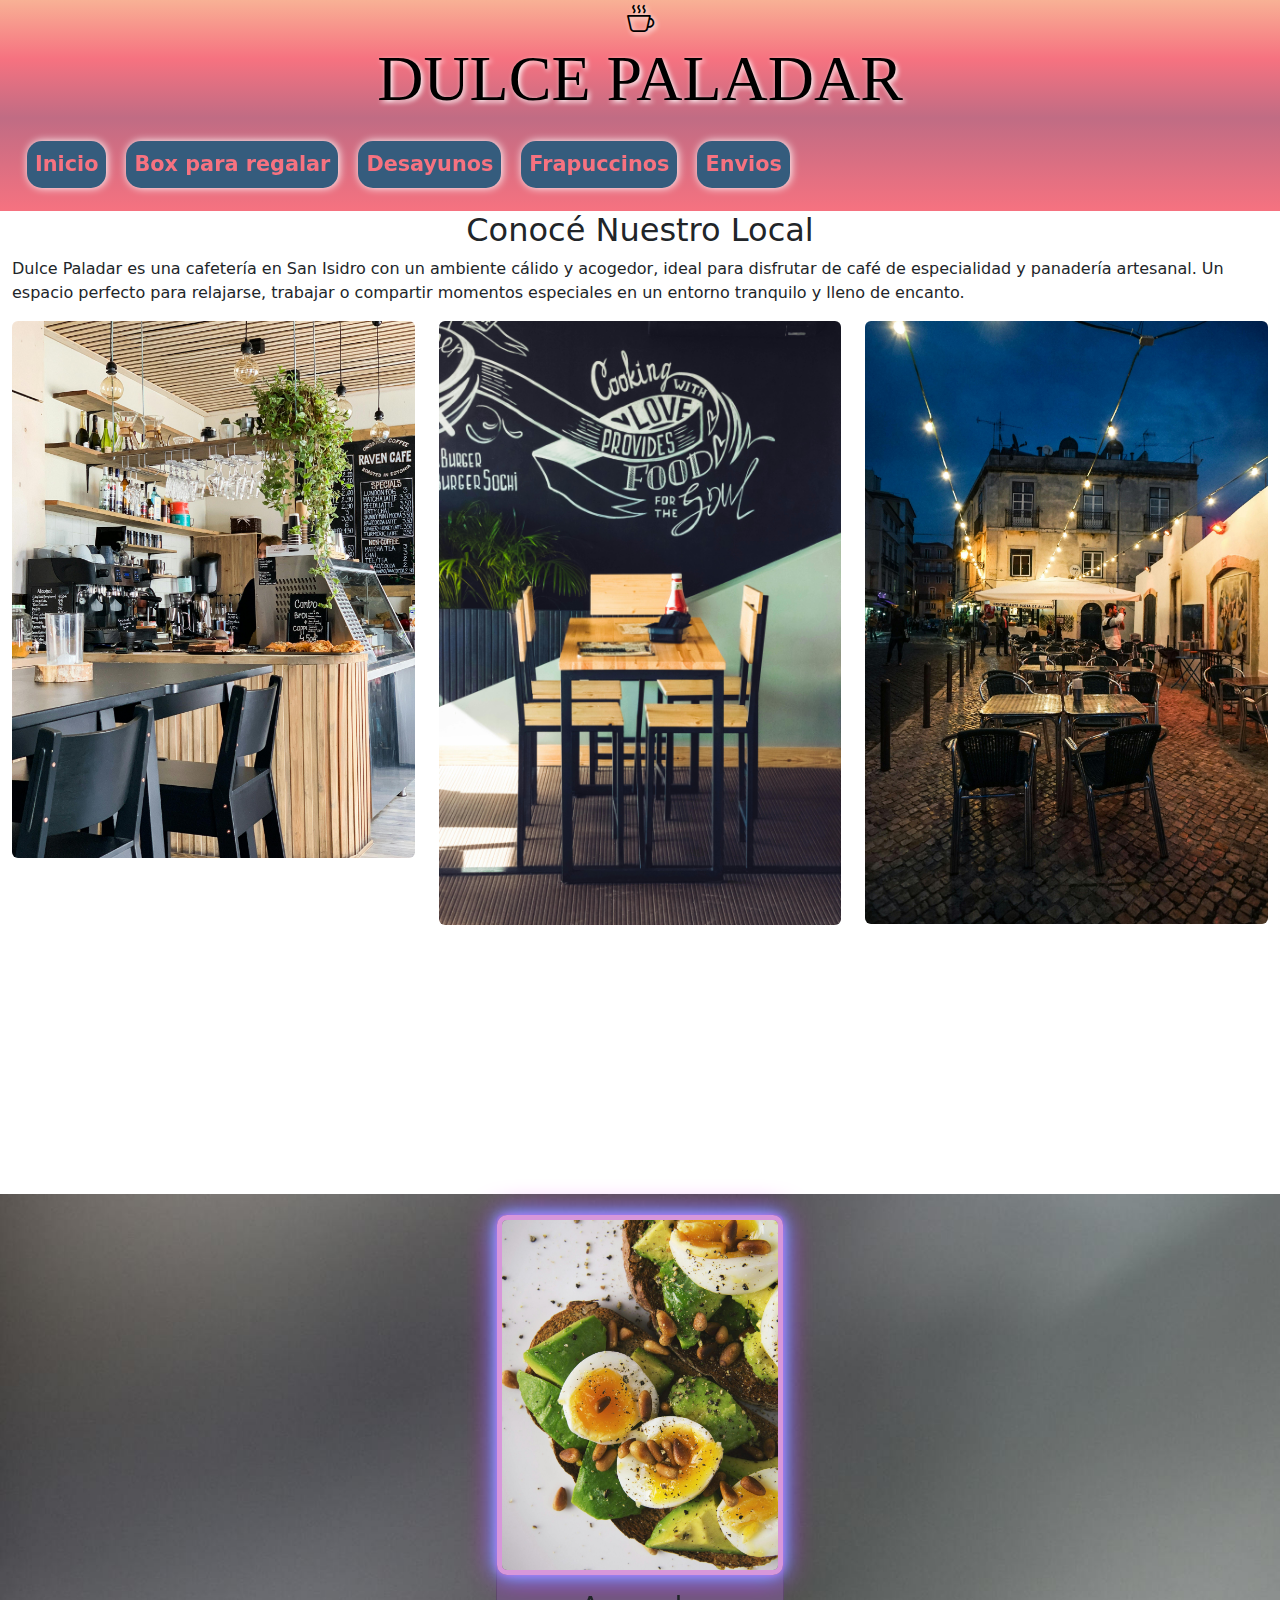
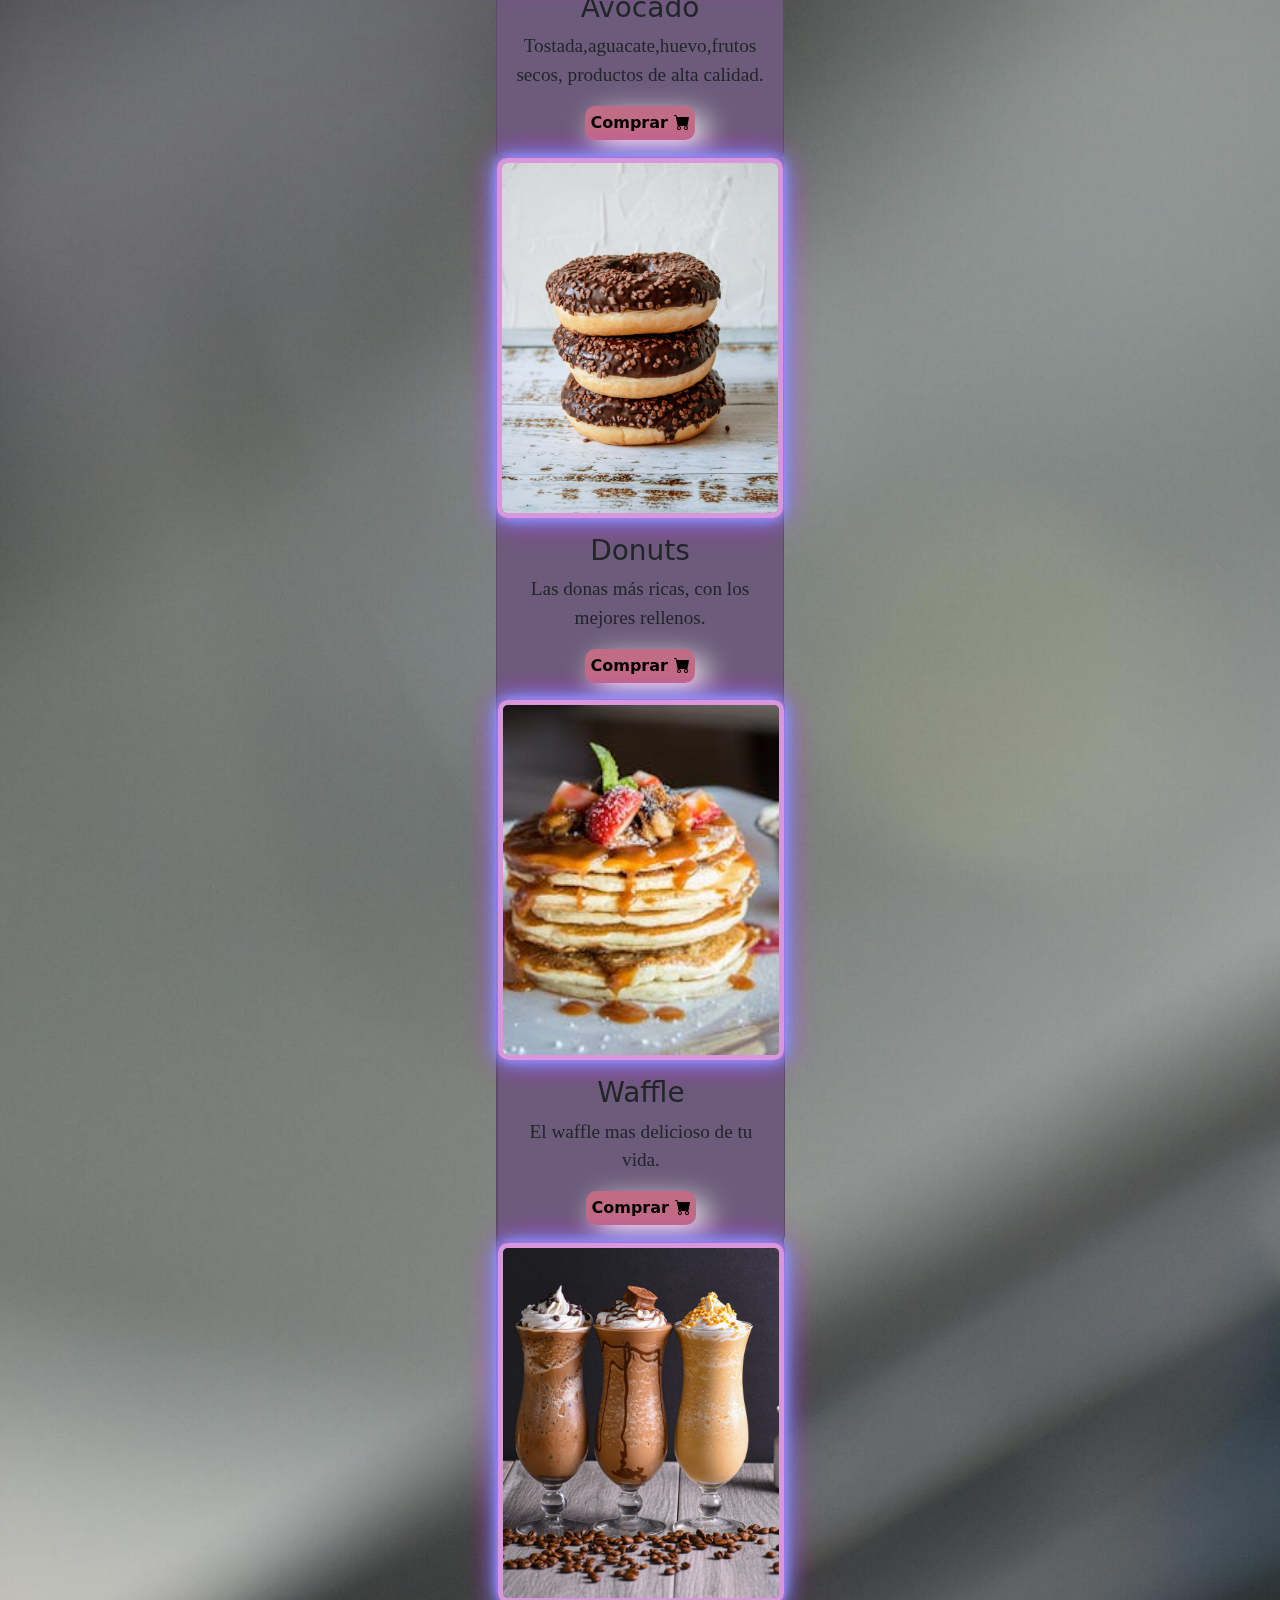
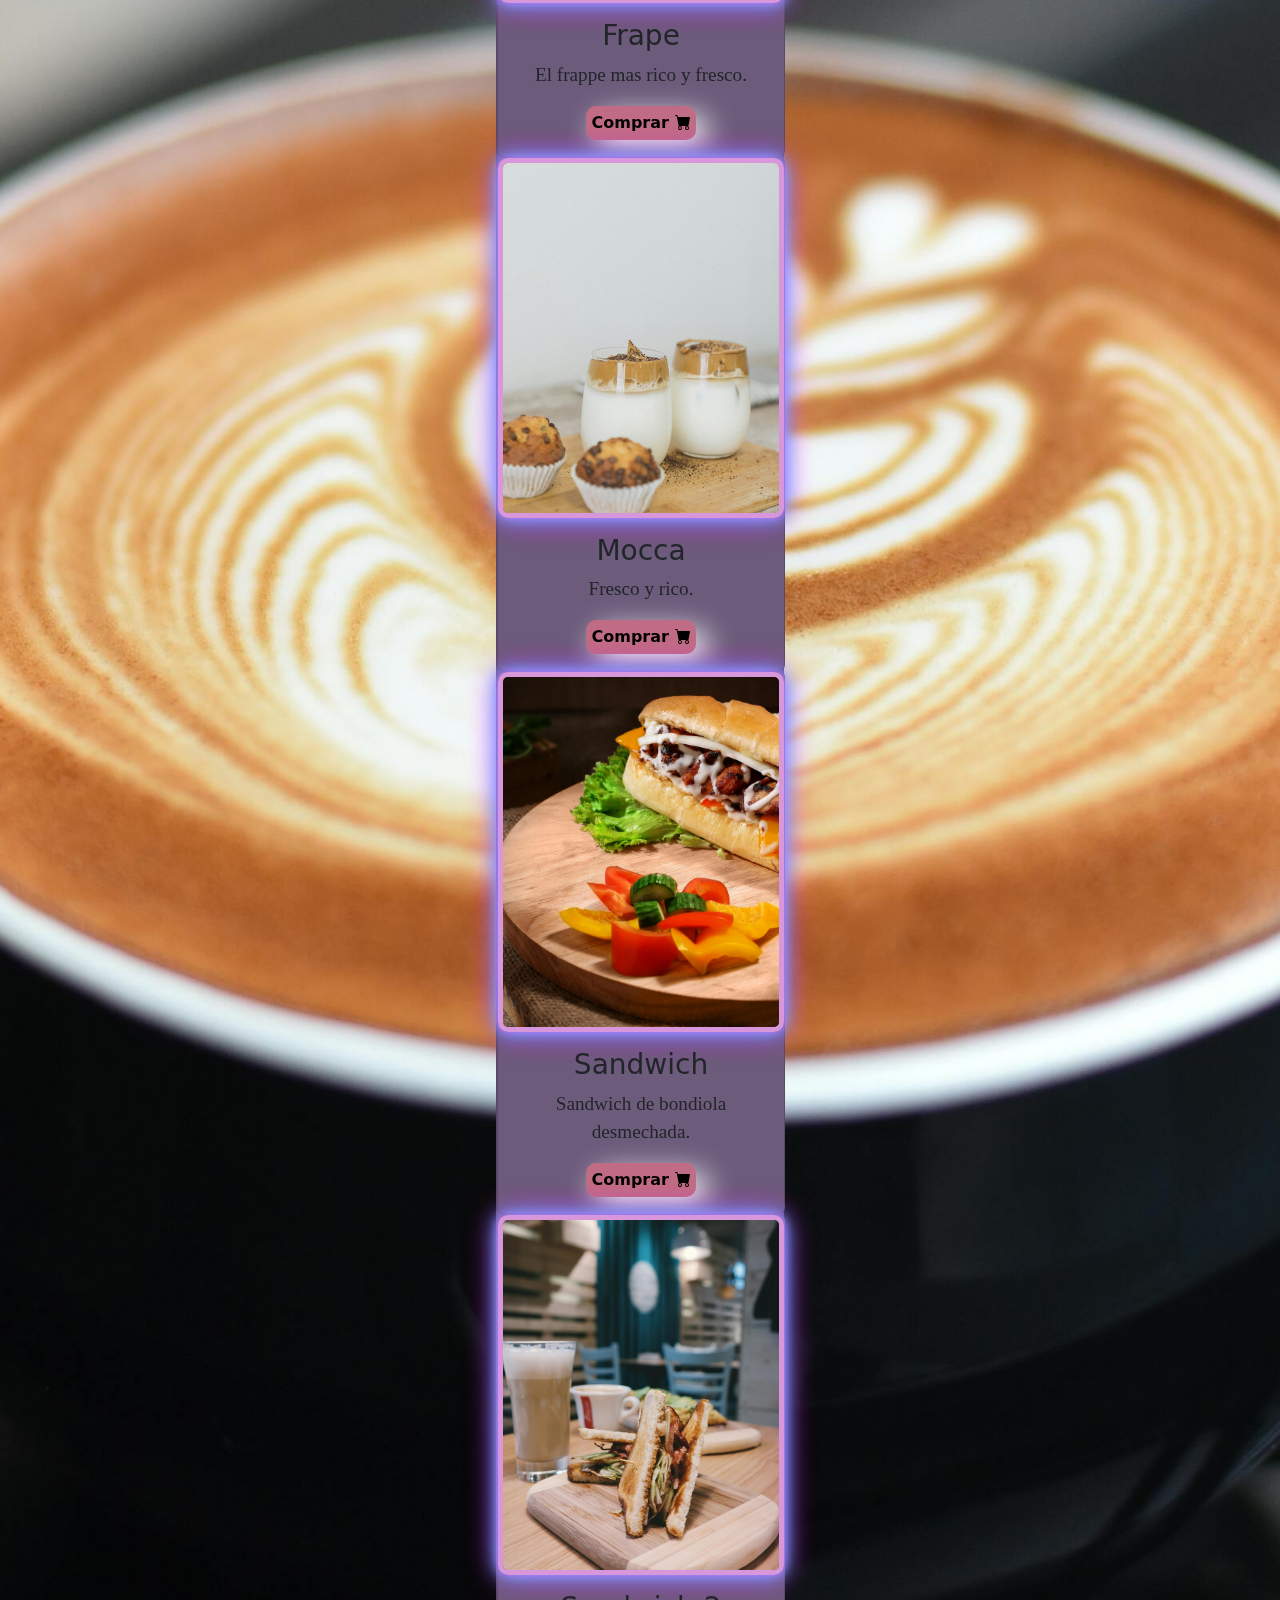
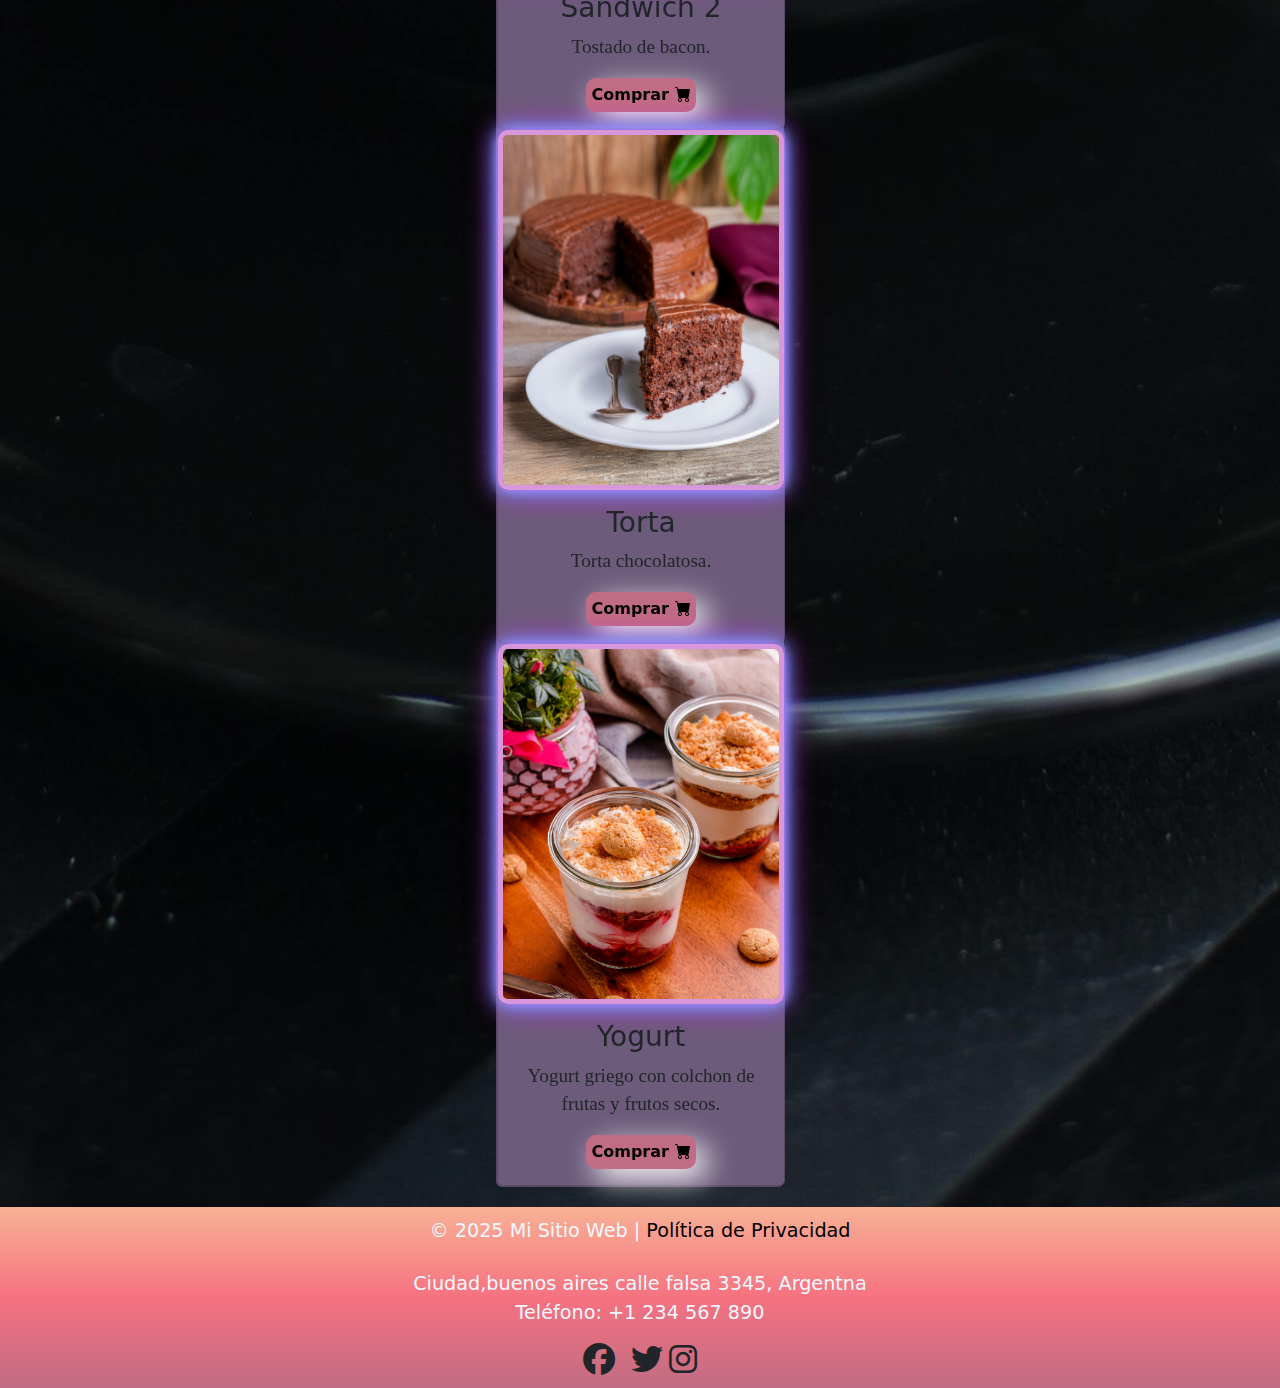
<file: index.html>
<!DOCTYPE html>
<html lang="en">
<head>
    <meta charset="UTF-8">
    <meta name="viewport" content="width=device-width, initial-scale=1.0">
    <meta name="description" content="Dulce Paladar:el lugar perfecto en San Isidro para disfrutar café de especialidad, panadería casera y desayunos únicos">
    <meta name="keywords" content="dulce,salado,cafe,facturas,sandwich,donas,frape,yogurt,frape artesanal,tostadas,palta,desayunos,regalos,tortas,tartas,alfajores,huevos revueltos">
    <title>Cafeteria Dulce paladar</title>

<!--LIBRERIAS-->
    
    <link href="https://cdn.jsdelivr.net/npm/bootstrap@5.3.3/dist/css/bootstrap.min.css" rel="stylesheet" integrity="sha384-QWTKZyjpPEjISv5WaRU9OFeRpok6YctnYmDr5pNlyT2bRjXh0JMhjY6hW+ALEwIH" crossorigin="anonymous">
    <link rel="stylesheet" href="https://cdn.jsdelivr.net/npm/bootstrap-icons/font/bootstrap-icons.css">
    <link rel="stylesheet" href="style.css">
    <link rel="stylesheet" href="https://cdnjs.cloudflare.com/ajax/libs/font-awesome/6.4.2/css/all.min.css">

</head>

<body>
<header>
        
            <!--========TITULO===========-->
            <div class="titulo">
            
                <i class="bi bi-cup-hot"></i>
                <h1 class="mb-0">DULCE PALADAR</h1>

            
            </div>
            
            
        

                <!--=========NAVEGACION========-->
            <nav class="navbar navbar-expand-lg d-flex justify-content-center">
                <div class="container-fluid">
            
                <button class="navbar-toggler" type="button" data-bs-toggle="collapse" data-bs-target="#navbarNav" aria-controls="navbarNav" aria-expanded="false" aria-label="Toggle navigation">
                    <span class="navbar-toggler-icon"></span>
                </button>
                <div class="collapse navbar-collapse" id="navbarNav">
                    <ul class="navbar-nav">
                    <li class="nav-item">
                        <a class="nav-link" href="index.html">Inicio</a>
                    </li>
                    <li class="nav-item">
                        <a class="nav-link" href="pages/box para regalar.html">Box para regalar</a>
                    </li>
                    <li class="nav-item">
                        <a class="nav-link" href="desayunos.html">Desayunos</a>
                    </li>
                    <li class="nav-item">
                        <a class="nav-link" href="frapuccinos.html">Frapuccinos</a>
                    </li>
                    <li class="nav-item">
                        <a class="nav-link" href="envios.html">Envios</a>
                    </li>
                
                    </ul>
                </div>
            </div>
        </nav>
            
    </header>
    <!--===========LOCAL=========-->
    <section class="imagenes-local">
        <div class="container-fluid">
        
            <h2 class="text-center">Conocé Nuestro Local</h2>
            <P>Dulce Paladar es una cafetería en San Isidro con un ambiente cálido y acogedor, ideal para disfrutar de café de especialidad y panadería artesanal. Un espacio perfecto para relajarse, trabajar o compartir momentos especiales en un entorno tranquilo y lleno de encanto.</P>
            <div class="row justify-content-center"> 
                <div class="col-12 col-md-4"  data-aos="fade-right">
                    <img src="/Imagenes/imagenes/cafeteria1.jpg" class="img-fluid rounded" alt="Interior del local">
                </div>
                <div class="col-12 col-md-4" data-aos="fade-left">
                    <img src="/Imagenes/imagenes/cafeteria2.jpg" class="img-fluid rounded" alt="Barra de café">
                </div>
                <div class="col-12 col-md-4" data-aos="fade-right">
                    <img src="/Imagenes/imagenes/cafeteria3.jpg" class="img-fluid rounded" alt="Mesas y decoración">
                </div>
                <div class="col-12 col-md-4" data-aos="fade-left">
                    <img src="/Imagenes/imagenes/cafeteria4.jpg" class="img-fluid rounded" alt="Mesas y decoración">
                </div>
            </div>
        </div>
    
    </section>
    
        
<!--=========PRODUCTOS==========-->
            <section class="productos1">
        <div class="card" style="width: 18rem;">
            <img src="/Imagenes/imagenes/avocado.jpg" class="card-img-top" alt="avocado">
            <div class="card-body">
            <h3 class="card-title">Avocado</h3>
            <p class="card-text">Tostada,aguacate,huevo,frutos secos, productos de alta calidad.</p>
            <div class="d-flex justify-content-center">
                <a href="#" id="boton-comprar">Comprar
                    <i class="bi bi-cart-fill"></i>
                </a>
            </div>
        </div>
    </div>

        <div class="card" style="width: 18rem;">
            <img src="/Imagenes/imagenes/donuts.jpg" class="card-img-top" alt="donuts">
            <div class="card-body">
                <h3 class="card-title">Donuts</h3>
                <p class="card-text">Las donas más ricas, con los mejores rellenos.</p>
                <div class="d-flex justify-content-center">
                    <a href="#" id="boton-comprar">Comprar
                        <i class="bi bi-cart-fill"></i>
                        
                    </a>
                </div>
            </div>
        

        <div class="card" style="width: 18rem;">
            <img src="/Imagenes/imagenes/waffle.jpg" class="card-img-top" alt="waffle">
            <div class="card-body">
            <h3 class="card-title">Waffle</h3>
            <p class="card-text">El waffle mas delicioso de tu vida.</p>
            <div class="d-flex justify-content-center">
                <a href="#" id="boton-comprar">Comprar
                    <i class="bi bi-cart-fill"></i>
                </a>
            </div>
        </div>
    </div>

        <div class="card" style="width: 18rem;">
            <img src="/Imagenes/imagenes/frappe.jpg" class="card-img-top" alt="frappe">
            <div class="card-body">
            <h3 class="card-title">Frape</h3>
            <p class="card-text">El frappe mas rico y fresco.</p>
            <div class="d-flex justify-content-center">
                <a href="#" id="boton-comprar">Comprar
                    <i class="bi bi-cart-fill"></i>
                </a>
            </div>
        </div>
    </div>
        <div class="card" style="width: 18rem;">
            <img src="/Imagenes/imagenes/mocca.jpg" class="card-img-top" alt="mocca">
            <div class="card-body">
            <h3 class="card-title">Mocca</h3>
            <p class="card-text">Fresco y rico.</p>
            <div class="d-flex justify-content-center"> 
                <a href="#" id="boton-comprar">Comprar
                    <i class="bi bi-cart-fill"></i>
                </a>
            </div>
        </div>
    </div>

        <div class="card" style="width: 18rem;">
            <img src="/Imagenes/imagenes/sandwich.jpg" class="card-img-top" alt="sandwich">
            <div class="card-body">
            <h3 class="card-title">Sandwich</h3>
            <p class="card-text">Sandwich de bondiola desmechada.</p>
            <div class="d-flex justify-content-center">
                <a href="#" id="boton-comprar">Comprar
                    <i class="bi bi-cart-fill"></i>
                </a>
            </div>
        </div>
    </div>
        <div class="card" style="width: 18rem;">
            <img src="/Imagenes/imagenes/sandwich2.jpg" class="card-img-top" alt="sandwich2">
            <div class="card-body">
            <h3 class="card-title">Sandwich 2</h3>
            <p class="card-text">Tostado de bacon.</p>
            <div class="d-flex justify-content-center">
                <a href="#" id="boton-comprar">Comprar
                    <i class="bi bi-cart-fill"></i>
                </a>
            </div>
        </div>
    </div>

        <div class="card" style="width: 18rem;">
            <img src="/Imagenes/imagenes/torta.jpg" class="card-img-top" alt="torta">
            <div class="card-body">
            <h3 class="card-title">Torta</h3>
            <p class="card-text">Torta chocolatosa.</p>
            <div class="d-flex justify-content-center">
                <a href="#" id="boton-comprar">Comprar
                    <i class="bi bi-cart-fill"></i>
                </a>
            </div>
        </div>
    </div>

        <div class="card" style="width: 18rem;">
            <img src="/Imagenes/imagenes/yogurt.jpg" class="card-img-top" alt="yogurt">
            <div class="card-body">
            <h3 class="card-title">Yogurt</h3>
            <p class="card-text">Yogurt griego con colchon de frutas y frutos secos.</p>
            <div class="d-flex justify-content-center">
                <a href="#" id="boton-comprar">Comprar
                    <i class="bi bi-cart-fill"></i>
                </a>
            </div>
        </div>
    </div>
</div>
    
            </section>
        
            
    



    <!--=======FOOTER=========-->

            <div class="footer">
                <p>&copy; 2025 Mi Sitio Web | <a href="#privacidad">Política de Privacidad</a></p>
                
                <address>
            
                <br>
            <p>Ciudad,buenos aires
            calle falsa 3345,
            Argentna
            <br>
                Teléfono: +1 234 567 890<br></p>
            
            </address>
            <!-- Íconos redes sociales -->
<div class="d-flex justify-content-center gap-3">
    <a href="#" class="text-dark"> <i class="text-dark"><i class="fa-brands fa-facebook fa-2x"></i></a>
    <a href="#" class="text-dark"><i class="fa-brands fa-twitter fa-2x"></i></a>
    <a href="#" class="text-dark"><i class="fa-brands fa-instagram fa-2x"></i></a>
            </div>
        </div>
    </footer>

<script src="https://cdn.jsdelivr.net/npm/bootstrap@5.3.3/dist/js/bootstrap.bundle.min.js" integrity="sha384-YvpcrYf0tY3lHB60NNkmXc5s9fDVZLESaAA55NDzOxhy9GkcIdslK1eN7N6jIeHz" crossorigin="anonymous"></script>
                                
        
        
<!-- AOS Library -->
<link rel="stylesheet" href="https://unpkg.com/aos@next/dist/aos.css" />
<script src="https://unpkg.com/aos@next/dist/aos.js"></script>
<script>

AOS.init({
offset: 200, 
delay: 0, 
duration: 1000, 
});
</script>


</body>
</html>
</file>
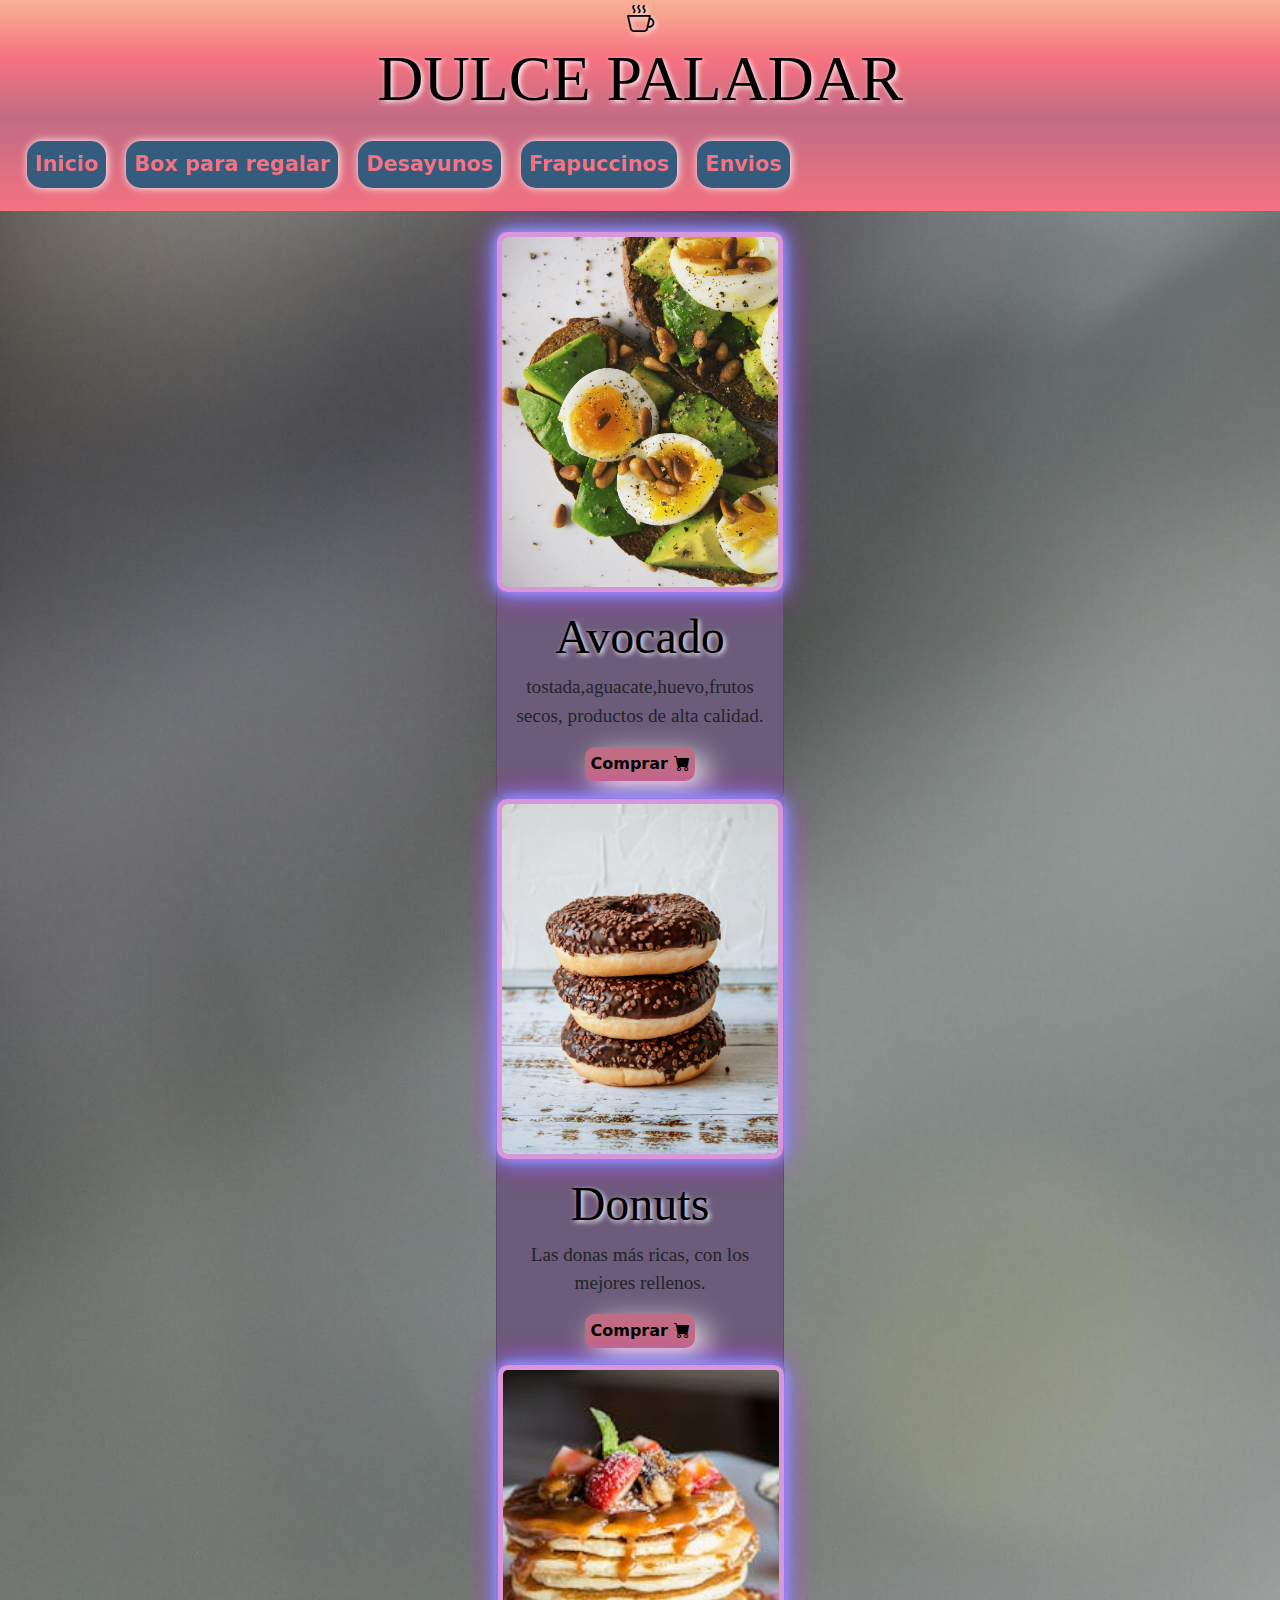
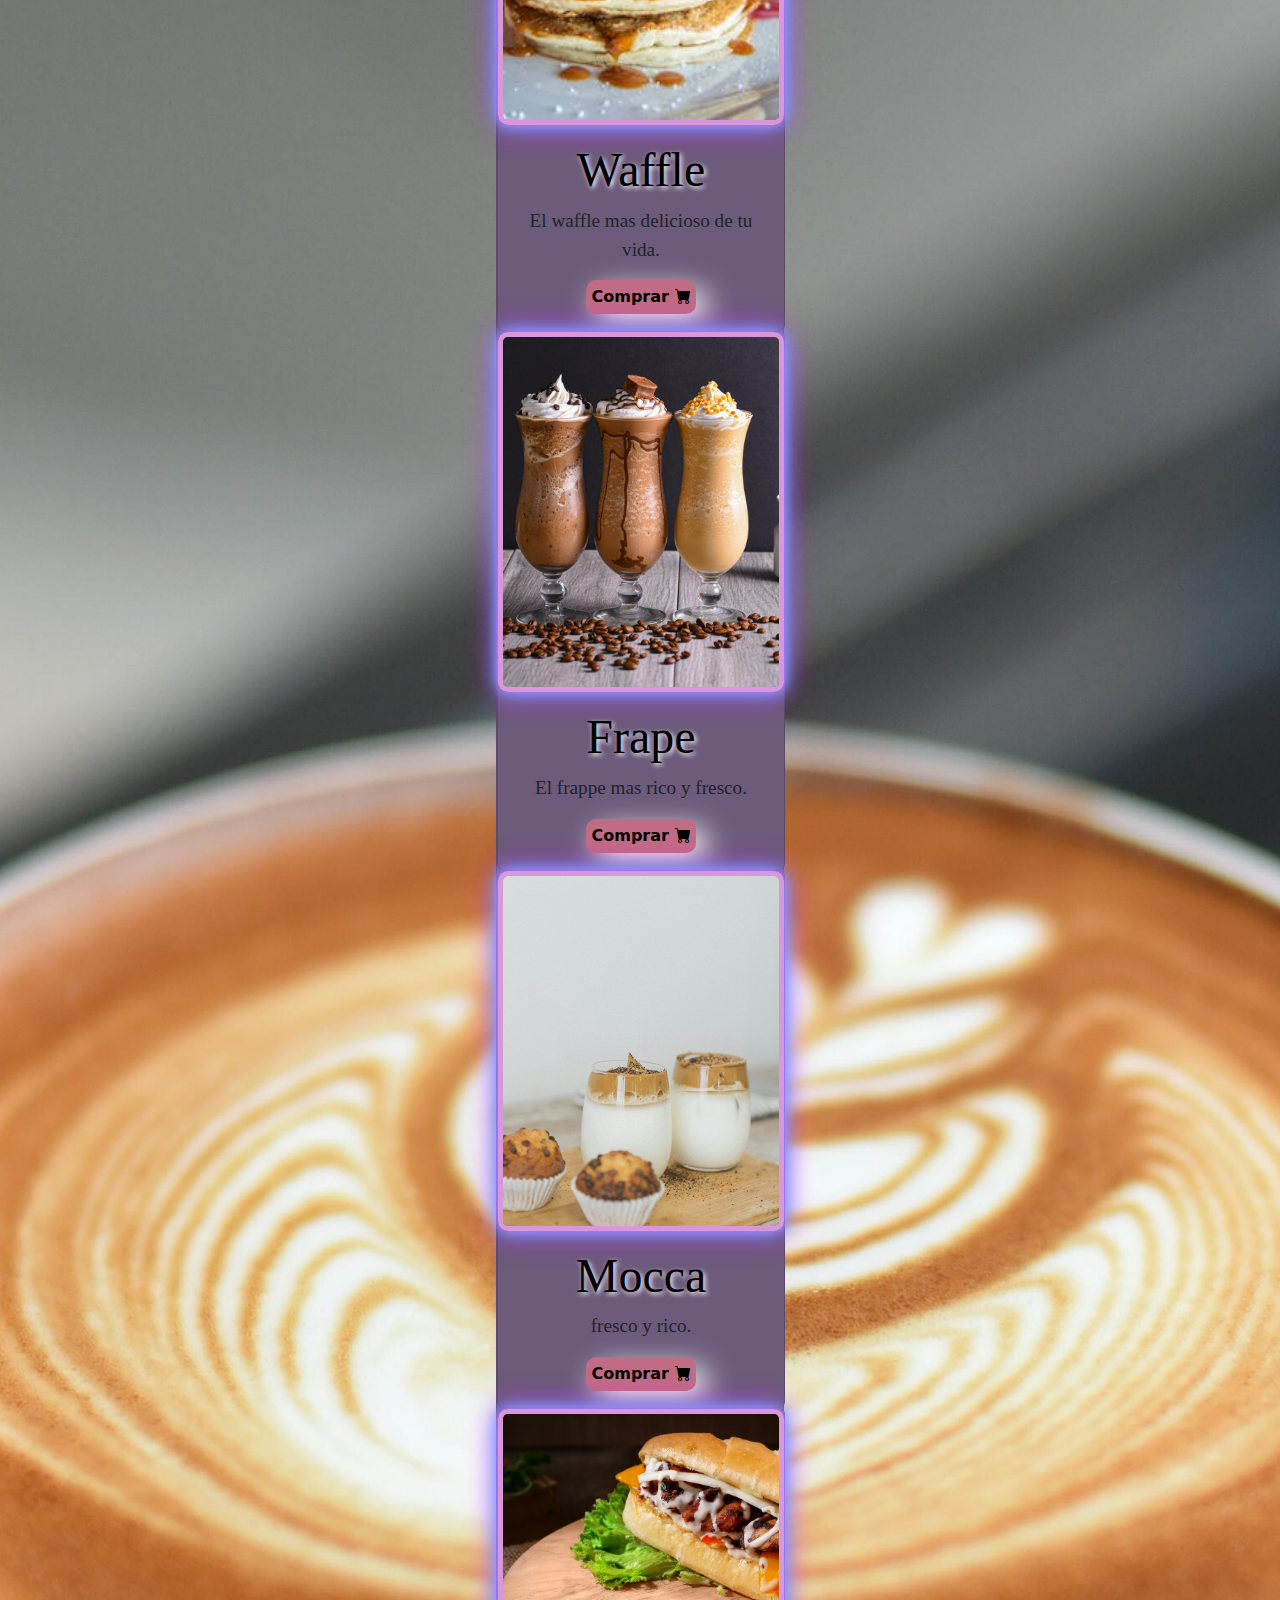
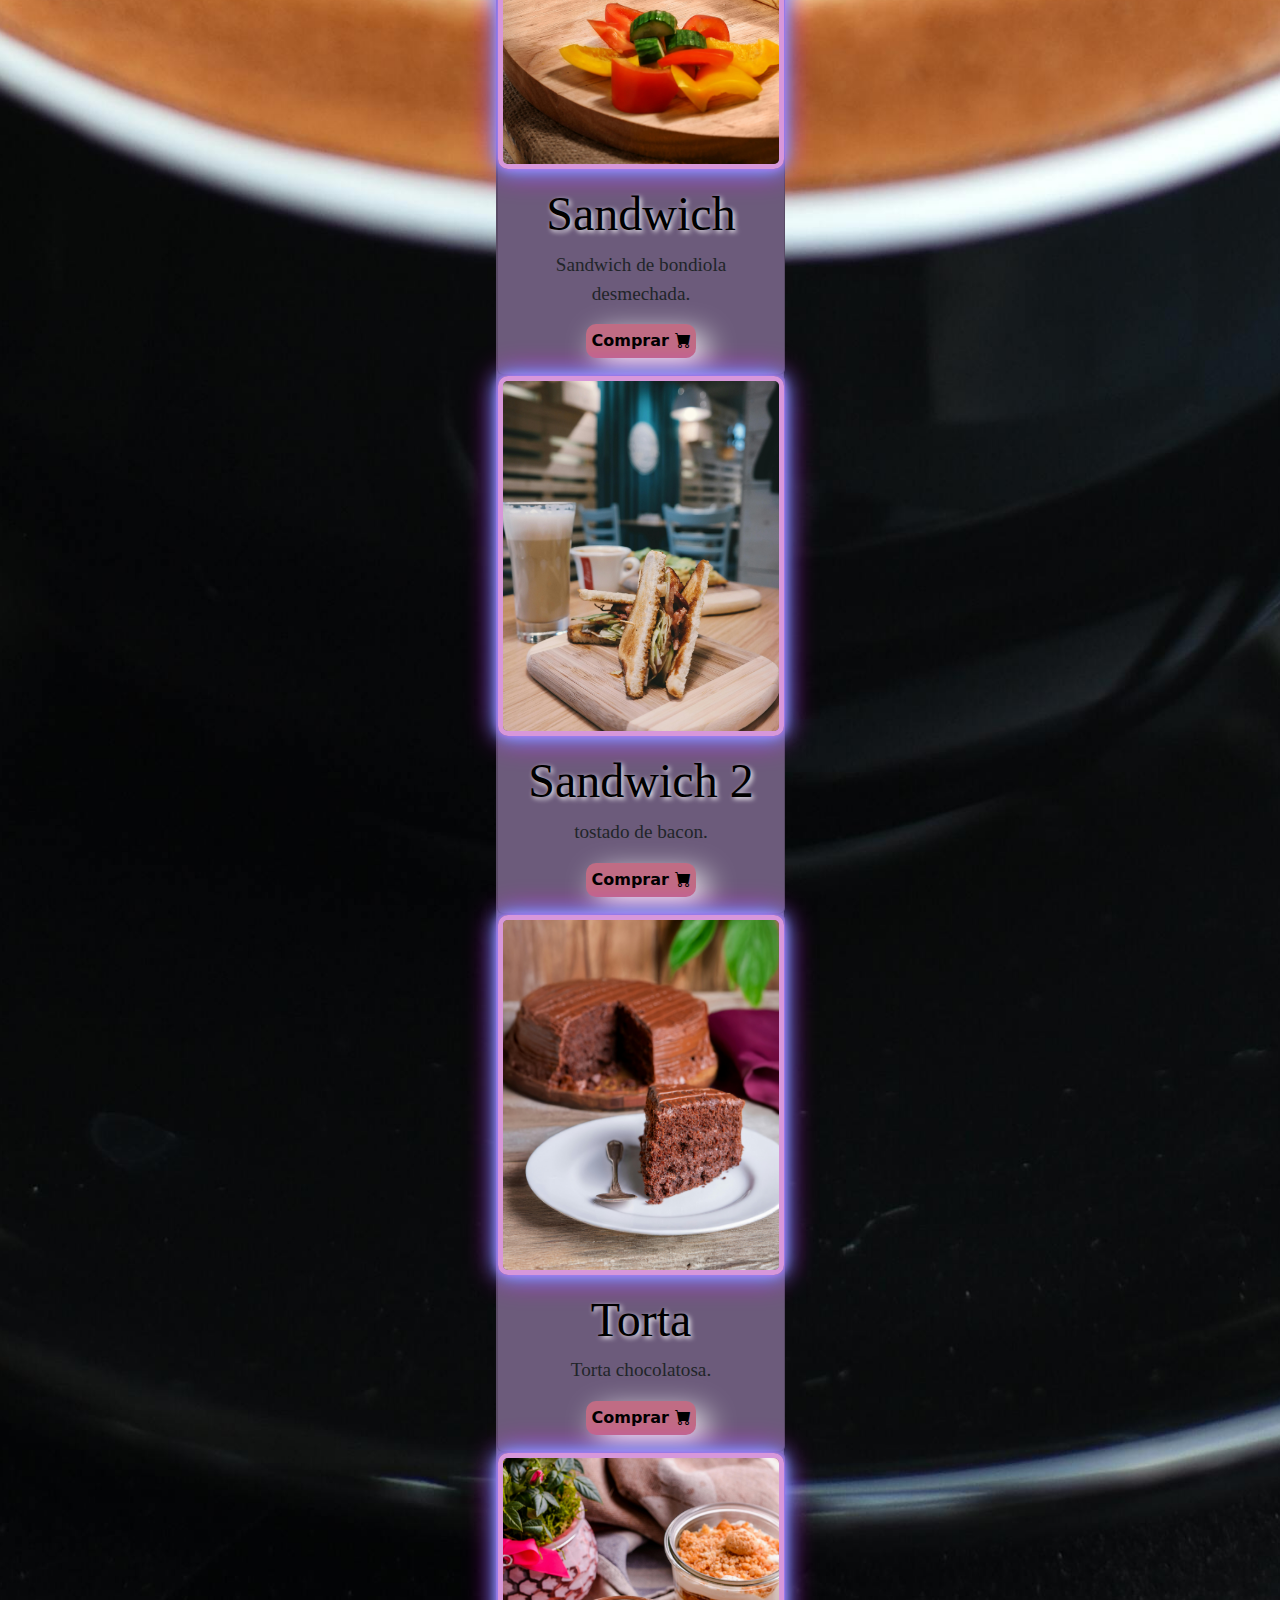
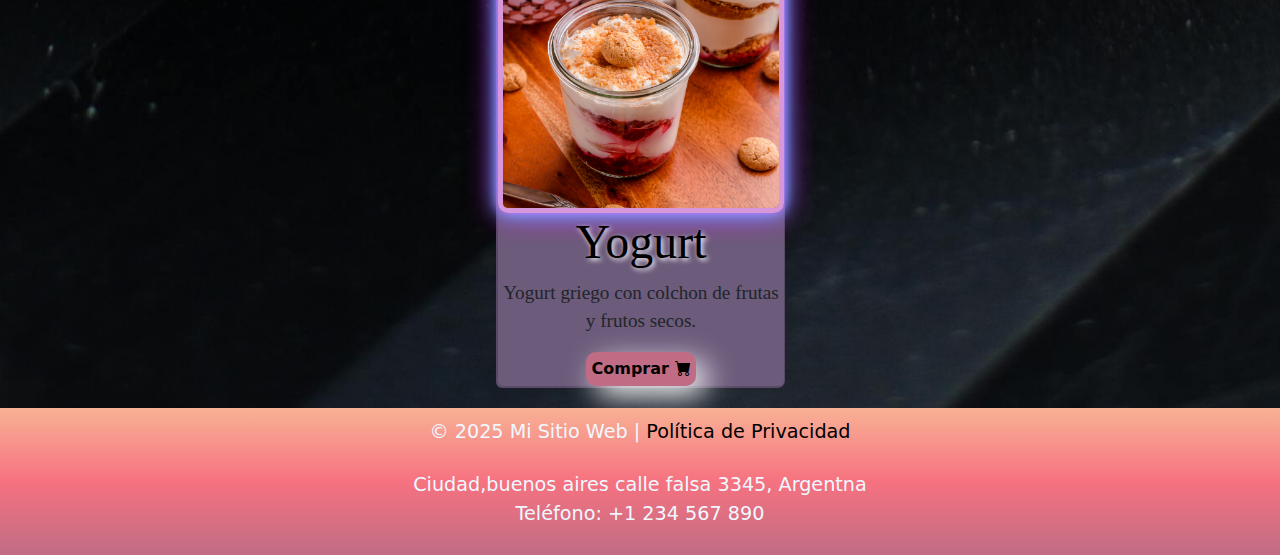
<file: PAGES.html/index.html>
<!DOCTYPE html>
<html lang="en">
<head>
    <meta charset="UTF-8">
    <meta name="viewport" content="width=device-width, initial-scale=1.0">
    <title>Dulce paladar</title>


    
    <link href="https://cdn.jsdelivr.net/npm/bootstrap@5.3.3/dist/css/bootstrap.min.css" rel="stylesheet" integrity="sha384-QWTKZyjpPEjISv5WaRU9OFeRpok6YctnYmDr5pNlyT2bRjXh0JMhjY6hW+ALEwIH" crossorigin="anonymous">
    <link rel="stylesheet" href="https://cdn.jsdelivr.net/npm/bootstrap-icons/font/bootstrap-icons.css">

    <link rel="stylesheet" href="../style.css">

    
    
</head>

<body>
    <header>
        
            <!--========TITULO===========-->
            <div class="titulo">
            
                <i class="bi bi-cup-hot"></i>
                <h1 class="mb-0">DULCE PALADAR</h1>

            
            </div>
            
            
        

                <!--=========NAVEGACION========-->
            <nav class="navbar navbar-expand-lg d-flex justify-content-center">
                <div class="container-fluid">
            
                <button class="navbar-toggler" type="button" data-bs-toggle="collapse" data-bs-target="#navbarNav" aria-controls="navbarNav" aria-expanded="false" aria-label="Toggle navigation">
                    <span class="navbar-toggler-icon"></span>
                </button>
                <div class="collapse navbar-collapse" id="navbarNav">
                    <ul class="navbar-nav">
                    <li class="nav-item">
                        <a class="nav-link" href="index.html">Inicio</a>
                    </li>
                    <li class="nav-item">
                        <a class="nav-link" href="box para regalar.html">Box para regalar</a>
                    </li>
                    <li class="nav-item">
                        <a class="nav-link" href="desayunos.html">Desayunos</a>
                    </li>
                    <li class="nav-item">
                        <a class="nav-link" href="frapuccinos.html">Frapuccinos</a>
                    </li>
                    <li class="nav-item">
                        <a class="nav-link" href="envios.html">Envios</a>
                    </li>
                
                    </ul>
                </div>
                </div>
            </nav>
            
    </header>
        
<!--=========PRODUCTOS==========-->
            <section class="productos1">
        <div class="card" style="width: 18rem;">
            <img src="../Imagenes/imagenes/avocado.jpg" class="card-img-top" alt="avocado">
            <div class="card-body">
            <h5 class="card-title">Avocado</h5>
            <p class="card-text">tostada,aguacate,huevo,frutos secos, productos de alta calidad.</p>
            <div class="d-flex justify-content-center">
                <a href="#" id="boton-comprar">Comprar
                    <i class="bi bi-cart-fill"></i>
                </a>
            </div>
        </div>
    </div>

        <div class="card" style="width: 18rem;">
            <img src="../Imagenes/imagenes/donuts.jpg" class="card-img-top" alt="donuts">
            <div class="card-body">
                <h5 class="card-title">Donuts</h5>
                <p class="card-text">Las donas más ricas, con los mejores rellenos.</p>
                <div class="d-flex justify-content-center">
                    <a href="#" id="boton-comprar">Comprar
                        <i class="bi bi-cart-fill"></i>
                        
                    </a>
                </div>
            </div>
        

        <div class="card" style="width: 18rem;">
            <img src="../Imagenes/imagenes/waffle.jpg" class="card-img-top" alt="waffle">
            <div class="card-body">
            <h5 class="card-title">Waffle</h5>
            <p class="card-text">El waffle mas delicioso de tu vida.</p>
            <div class="d-flex justify-content-center">
                <a href="#" id="boton-comprar">Comprar
                    <i class="bi bi-cart-fill"></i>
                </a>
            </div>
        </div>
    </div>

        <div class="card" style="width: 18rem;">
            <img src="../Imagenes/imagenes/frappe.jpg" class="card-img-top" alt="frappe">
            <div class="card-body">
            <h5 class="card-title">Frape</h5>
            <p class="card-text">El frappe mas rico y fresco.</p>
            <div class="d-flex justify-content-center">
                <a href="#" id="boton-comprar">Comprar
                    <i class="bi bi-cart-fill"></i>
                </a>
            </div>
        </div>
    </div>
        <div class="card" style="width: 18rem;">
            <img src="../Imagenes/imagenes/mocca.jpg" class="card-img-top" alt="mocca">
            <div class="card-body">
            <h5 class="card-title">Mocca</h5>
            <p class="card-text">fresco y rico.</p>
            <div class="d-flex justify-content-center"> 
                <a href="#" id="boton-comprar">Comprar
                    <i class="bi bi-cart-fill"></i>
                </a>
            </div>
        </div>
    </div>

        <div class="card" style="width: 18rem;">
            <img src="../Imagenes/imagenes/sandwich.jpg" class="card-img-top" alt="sandwich">
            <div class="card-body">
            <h5 class="card-title">Sandwich</h5>
            <p class="card-text">Sandwich de bondiola desmechada.</p>
            <div class="d-flex justify-content-center">
                <a href="#" id="boton-comprar">Comprar
                    <i class="bi bi-cart-fill"></i>
                </a>
            </div>
        </div>
    </div>
        <div class="card" style="width: 18rem;">
            <img src="../Imagenes/imagenes/sandwich2.jpg" class="card-img-top" alt="sandwich2">
            <div class="card-body">
            <h5 class="card-title">Sandwich 2</h5>
            <p class="card-text">tostado de bacon.</p>
            <div class="d-flex justify-content-center">
                <a href="#" id="boton-comprar">Comprar
                    <i class="bi bi-cart-fill"></i>
                </a>
            </div>
        </div>
    </div>

        <div class="card" style="width: 18rem;">
            <img src="../Imagenes/imagenes/torta.jpg" class="card-img-top" alt="torta">
            <div class="card-body">
            <h5 class="card-title">Torta</h5>
            <p class="card-text">Torta chocolatosa.</p>
            <div class="d-flex justify-content-center">
                <a href="#" id="boton-comprar">Comprar
                    <i class="bi bi-cart-fill"></i>
                </a>
            </div>
        </div>
    </div>

        <div class="card" style="width: 18rem;">
            <img src="../Imagenes/imagenes/yogurt.jpg" class="card-img-top" alt="yogurt">
            <div class="card-body-text-center">
            <h5 class="card-title">Yogurt</h5>
            <p class="card-text">Yogurt griego con colchon de frutas y frutos secos.</p>
            <div class="d-flex justify-content-center">
                <a href="#" id="boton-comprar">Comprar
                    <i class="bi bi-cart-fill"></i>
                </a>
            </div>
        </div>
    </div>
    
            </section>
        
            
    



        





<!--=======FOOTER=========-->


    
        
        
            
        

    <div class="footer">
                <p>&copy; 2025 Mi Sitio Web | <a href="#privacidad">Política de Privacidad</a></p>
                
                <address>
            
                <br>
            <p>Ciudad,buenos aires
            calle falsa 3345,
            Argentna
            <br>
                Teléfono: +1 234 567 890<br></p>
            
            </address></div>
</footer>

<script src="https://cdn.jsdelivr.net/npm/bootstrap@5.3.3/dist/js/bootstrap.bundle.min.js" integrity="sha384-YvpcrYf0tY3lHB60NNkmXc5s9fDVZLESaAA55NDzOxhy9GkcIdslK1eN7N6jIeHz" crossorigin="anonymous"></script>
                                
        
        


</body>
</html>
</file>
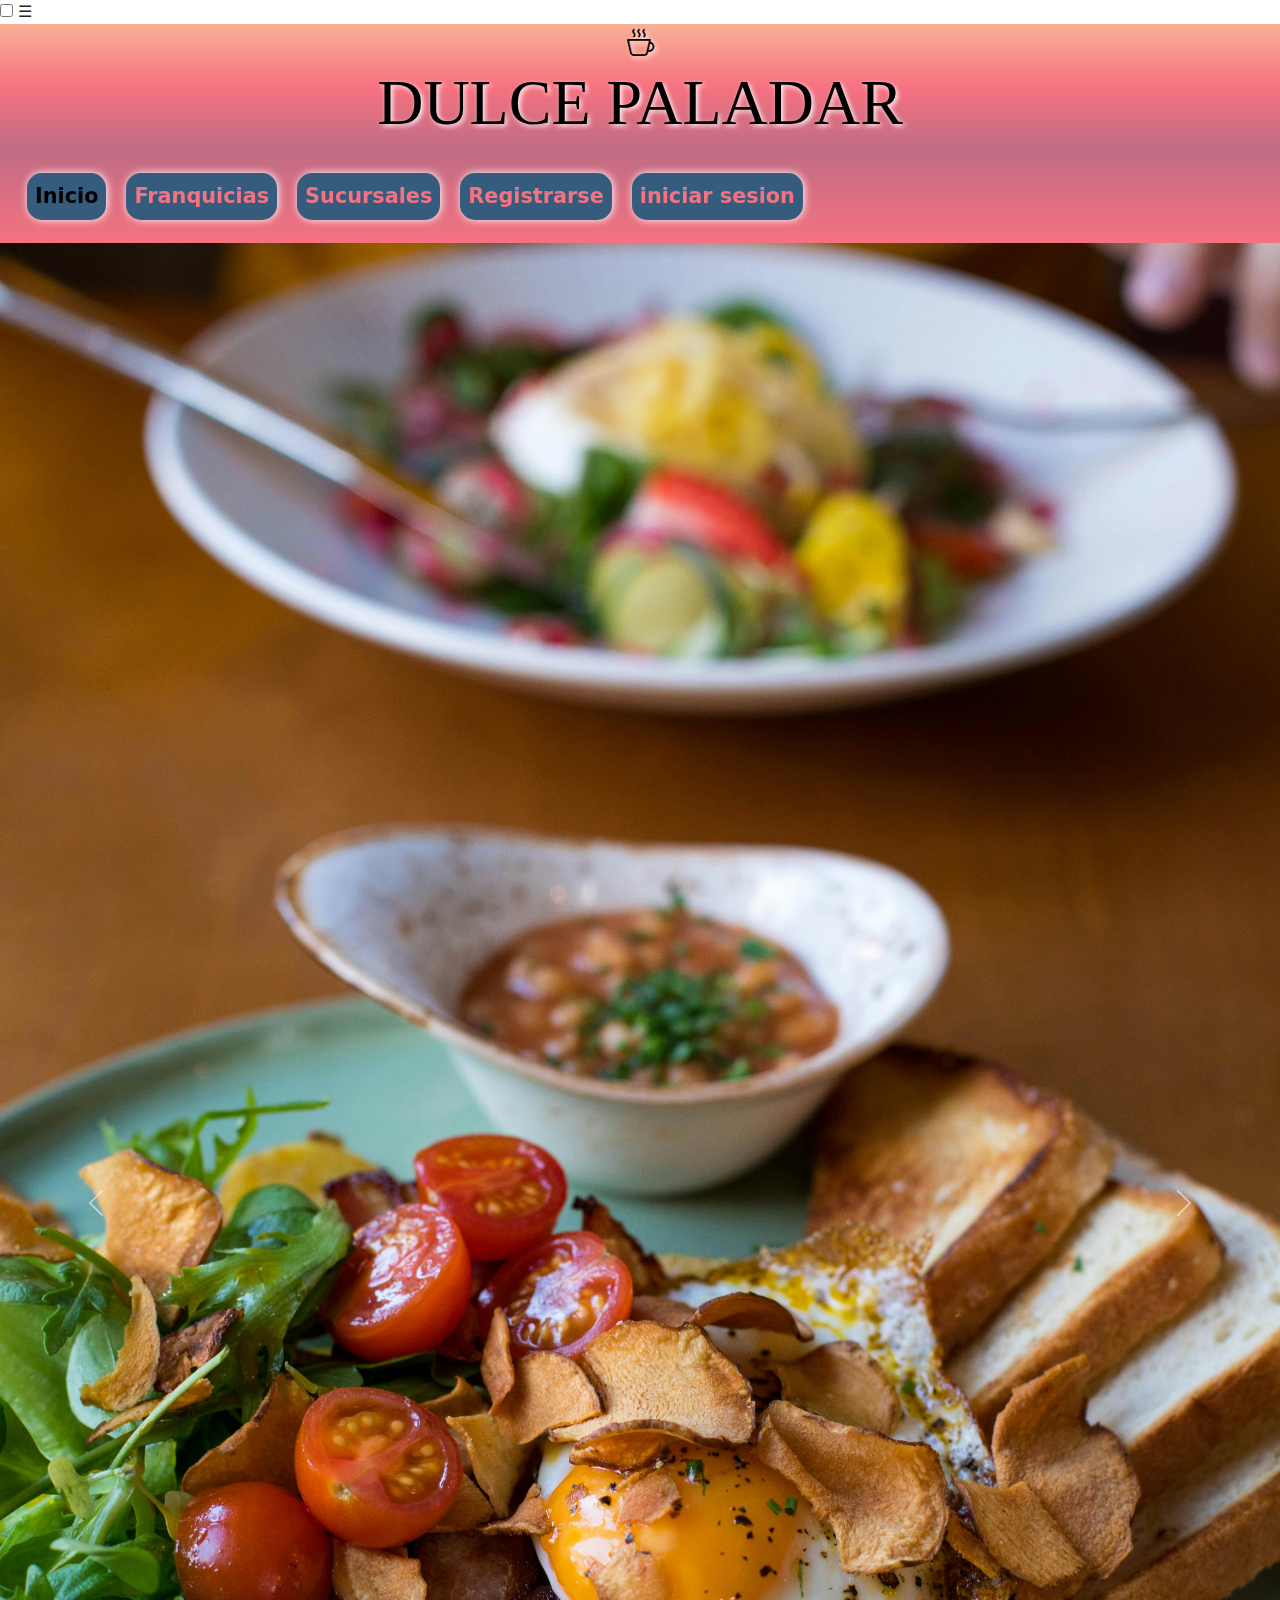
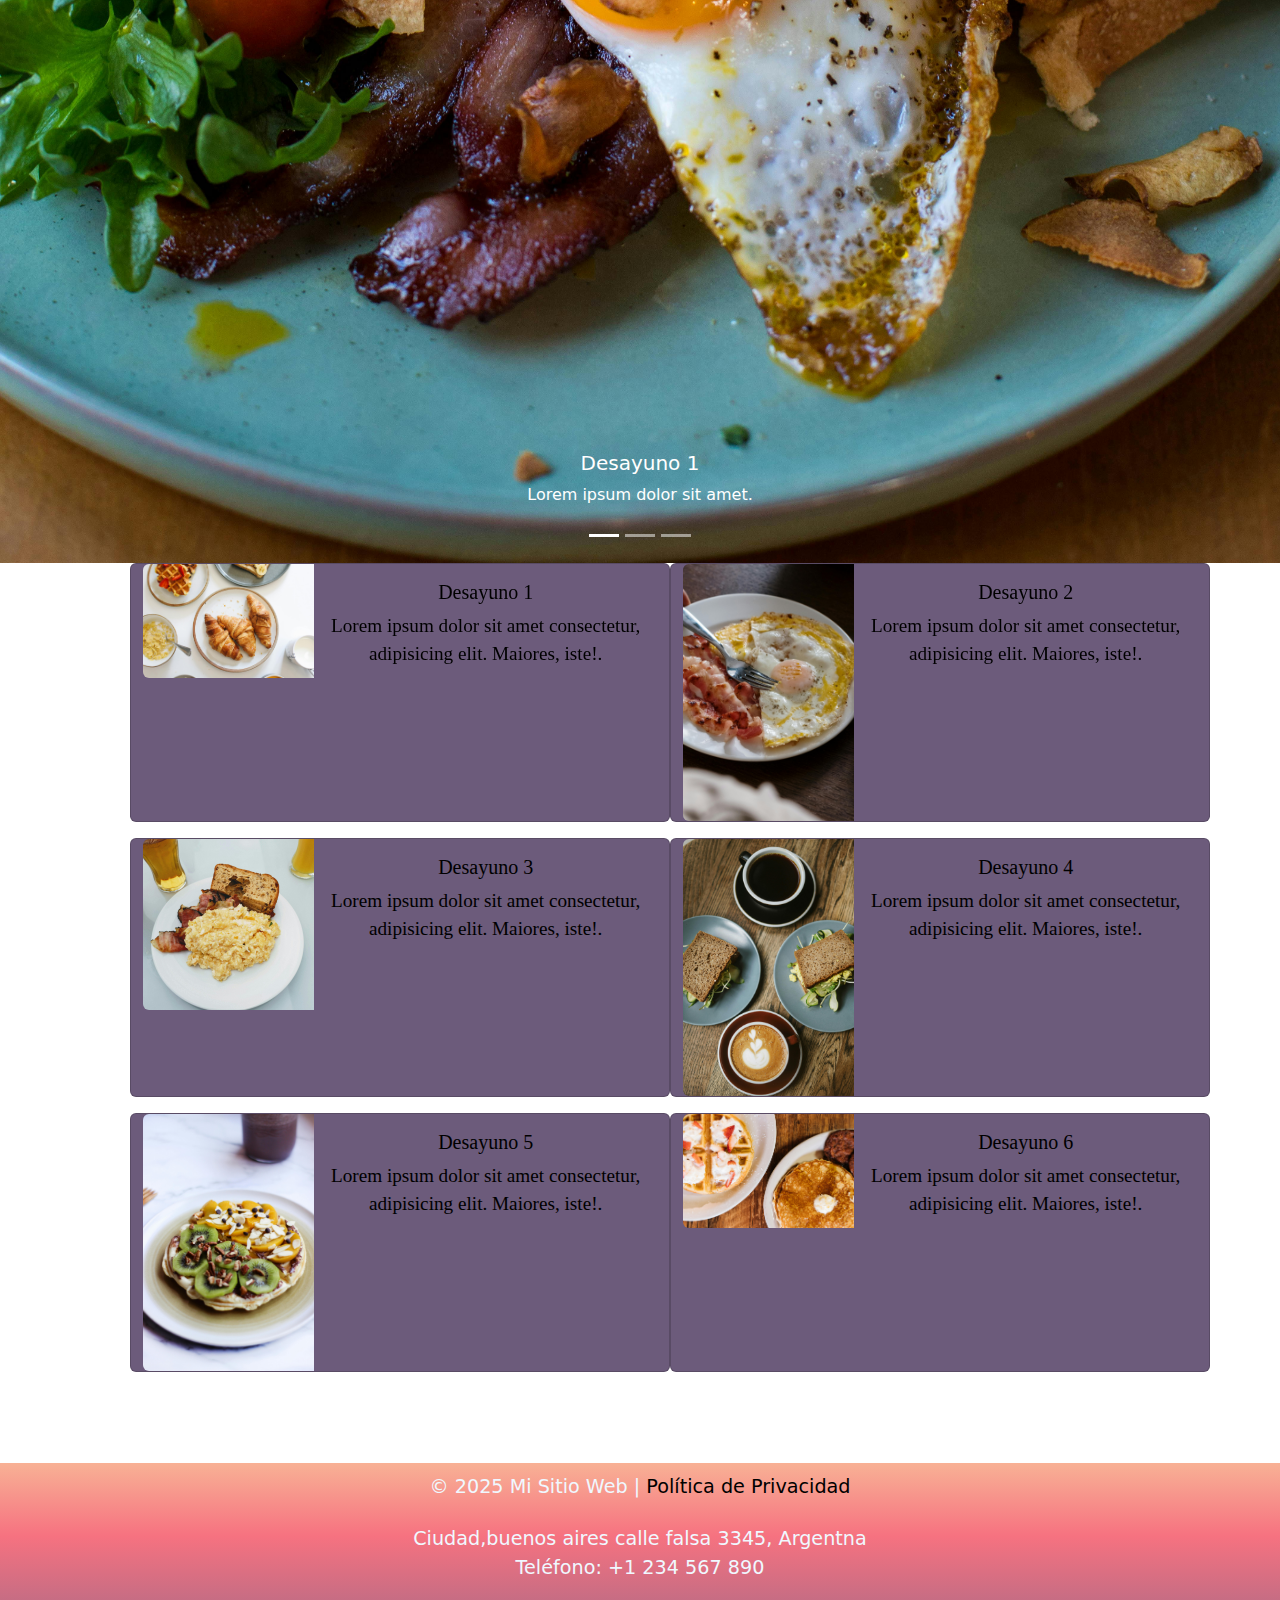
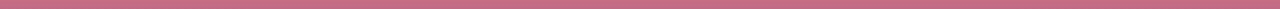
<file: desayunos.html>
<!DOCTYPE html>
<html lang="en">
<head>
    <meta charset="UTF-8">
    <meta name="viewport" content="width=device-width, initial-scale=1.0">
    <title>DULCE PALADAR</title>
    <link rel="stylesheet" href="https://cdn.jsdelivr.net/npm/bootstrap-icons/font/bootstrap-icons.css">
    <link href="https://cdn.jsdelivr.net/npm/bootstrap@5.3.3/dist/css/bootstrap.min.css" rel="stylesheet" integrity="sha384-QWTKZyjpPEjISv5WaRU9OFeRpok6YctnYmDr5pNlyT2bRjXh0JMhjY6hW+ALEwIH" crossorigin="anonymous">
    <link rel="stylesheet"href="style.css">
</head>
<body>
    <header>
        <!--=======================MENU===================-->
        <input type="checkbox" id="menu-toggle" class="menu-checkbox">

        <label for="menu-toggle"  class="menu-hamburguesa">&#9776;</label>
        <div class="menu">
        
        <H2>MENU</H2>
            <ul>
            <li><a href="index.html">Inicio</a></li>
            <li><a href="envios.html">Envios</a></li>
            <li><a href="box para regalar.html">Box para regalar</a></li>
            <li><a href="frapuccinos.html">Frapuccinos</a></li>
            
        
        </ul>
        </div>
            <!--=========TITULO========-->
            <div class="titulo">
                <i class="bi bi-cup-hot"></i>
                <h1>DULCE PALADAR</h1>

            
            </div>
            
            <!--===========NAVEGACION============-->
        
            <nav class="navbar navbar-expand-lg d-flex justify-content-center">
                <div class="container-fluid">
            
                <button class="navbar-toggler" type="button" data-bs-toggle="collapse" data-bs-target="#navbarNav" aria-controls="navbarNav" aria-expanded="false" aria-label="Toggle navigation">
                    <span class="navbar-toggler-icon"></span>
                </button>
                <div class="collapse navbar-collapse" id="navbarNav">
                    <ul class="navbar-nav">
                    <li class="nav-item">
                        <a class="nav-link active" aria-current="page" href="#">Inicio</a>
                    </li>
                    <li class="nav-item">
                        <a class="nav-link" href="#">Franquicias</a>
                    </li>
                    <li class="nav-item">
                        <a class="nav-link" href="#">Sucursales</a>
                    </li>
                    <li class="nav-item">
                        <a class="nav-link" href="#">Registrarse</a>
                    </li>
                    <li class="nav-item">
                        <a class="nav-link" href="#">iniciar sesion</a>
                    </li>
                
                    </ul>
                </div>
                </div>
            </nav>
            
        </header>
        <!--------CAROUSEL-------->
        <div id="carouselExampleCaptions" class="carousel slide  d-flex justify-content-center">
            <div class="carousel-indicators">
            <button type="button" data-bs-target="#carouselExampleCaptions" data-bs-slide-to="0" class="active" aria-current="true" aria-label="Slide 1"></button>
            <button type="button" data-bs-target="#carouselExampleCaptions" data-bs-slide-to="1" aria-label="Slide 2"></button>
            <button type="button" data-bs-target="#carouselExampleCaptions" data-bs-slide-to="2" aria-label="Slide 3"></button>
            </div>
            <div class="carousel-inner">
            <div class="carousel-item active">
                <img src="./Imagenes/imagenes/carousel1.jpg" class="d-block w-100" alt="opcion 1">
                <div class="carousel-caption d-none d-md-block">
                <h5>Desayuno 1</h5>
                <p>Lorem ipsum dolor sit amet.</p>
                </div>
            </div>
            <div class="carousel-item">
                <img src="./Imagenes/imagenes/carousel2.jpg" class="d-block w-100" alt="opcion 2">
                <div class="carousel-caption d-none d-md-block">
                <h5>Desayuno 2</h5>
                <p>Lorem ipsum dolor sit amet..</p>
                </div>
            </div>
            <div class="carousel-item">
                <img src="./Imagenes/imagenes/carousel3.jpg" class="d-block w-100" alt="opcion 3">
                <div class="carousel-caption d-none d-md-block">
                <h5>Desayuno 3</h5>
                <p>Lorem, ipsum dolor.</p>
                </div>
            </div>
            </div>
            <button class="carousel-control-prev" type="button" data-bs-target="#carouselExampleCaptions" data-bs-slide="prev">
            <span class="carousel-control-prev-icon" aria-hidden="true"></span>
            <span class="visually-hidden">Previous</span>
            </button>
            <button class="carousel-control-next" type="button" data-bs-target="#carouselExampleCaptions" data-bs-slide="next">
            <span class="carousel-control-next-icon" aria-hidden="true"></span>
            <span class="visually-hidden">Next</span>
            </button>
        </div>
            
    
        <!---========PRODUCTOS============-->
        <section class="productos">
        <div class="container">
            <div class="row justify-content-end">
        <div class="card mb-3 " style="max-width: 540px;">
            <div class="row g-0">
            <div class="col-md-4 ">
                <img src="./Imagenes/imagenes/desayuno1.jpg" class="img-fluid rounded-start" alt="desayuno 1">
            </div>
            <div class="col-md-8">
                <div class="card-body">
                <h5 class="card-title">Desayuno 1</h5>
                <p class="card-text">Lorem ipsum dolor sit amet consectetur, adipisicing elit. Maiores, iste!.</p>
                </div>
            </div>
            </div>
        </div>
    
        <div class="card mb-3" style="max-width: 540px;">
    
            <div class="row g-0">
            <div class="col-md-4">
                <img src="./Imagenes/imagenes/desayuno2.jpg" class="img-fluid rounded-start" alt="desayuno 2">
            </div>
            <div class="col-md-8">
                <div class="card-body">
                <h5 class="card-title">Desayuno 2</h5>
                <p class="card-text">Lorem ipsum dolor sit amet consectetur, adipisicing elit. Maiores, iste!.</p>
                
                </div>
            </div>
            </div>
        </div>

        <div class="card mb-3" style="max-width: 540px;">
            <div class="row g-0">
            <div class="col-md-4">
                <img src="./Imagenes/imagenes/desayuno3.jpg" class="img-fluid rounded-start" alt="desayuno 3">
            </div>
            <div class="col-md-8">
                <div class="card-body">
                <h5 class="card-title">Desayuno 3</h5>
                <p class="card-text">Lorem ipsum dolor sit amet consectetur, adipisicing elit. Maiores, iste!.</p>
            
                </div>
            </div>
            </div>
        </div>

        <div class="card mb-3" style="max-width: 540px;">
            <div class="row g-0">
            <div class="col-md-4">
                <img src="./Imagenes/imagenes/desayuno4.jpg" class="img-fluid rounded-start" alt="desayuno 4">
            </div>
            <div class="col-md-8">
                <div class="card-body">
                <h5 class="card-title">Desayuno 4</h5>
                <p class="card-text">Lorem ipsum dolor sit amet consectetur, adipisicing elit. Maiores, iste!.</p>
            
                </div>
            </div>
            </div>
        </div>

        <div class="card mb-3" style="max-width: 540px;">
            <div class="row g-0">
            <div class="col-md-4">
                <img src="./Imagenes/imagenes/desayuno5.jpg" class="img-fluid rounded-start" alt="desayuno 5">
            </div>
            <div class="col-md-8">
                <div class="card-body">
                <h5 class="card-title">Desayuno 5</h5>
                <p class="card-text">Lorem ipsum dolor sit amet consectetur, adipisicing elit. Maiores, iste!.</p>
                
                </div>
            </div>
            </div>
        </div>
    
        <div class="card mb-3" style="max-width: 540px;">
            <div class="row g-0">
            <div class="col-md-4">
                <img src="./Imagenes/imagenes/desayuno6.jpg" class="img-fluid rounded-start" alt="desayuno 6">
            </div>
            <div class="col-md-8">
                <div class="card-body">
                <h5 class="card-title">Desayuno 6</h5>
                <p class="card-text">Lorem ipsum dolor sit amet consectetur, adipisicing elit. Maiores, iste!.</p>
                
                </div>
            </div>
            </div>
        </div>

    </section>

      
    
    
    
    



    
        
        
            
        <footer>

    <div class="footer">
                <p>&copy; 2025 Mi Sitio Web | <a href="#privacidad">Política de Privacidad</a></p>
                
                <address>
            
                <br>
            <p>Ciudad,buenos aires
            calle falsa 3345,
            Argentna
            <br>
                Teléfono: +1 234 567 890<br></p>
            
            </address></div>
</footer>


                                
<script src="https://cdn.jsdelivr.net/npm/bootstrap@5.3.3/dist/js/bootstrap.bundle.min.js" integrity="sha384-YvpcrYf0tY3lHB60NNkmXc5s9fDVZLESaAA55NDzOxhy9GkcIdslK1eN7N6jIeHz" crossorigin="anonymous"></script>
</body>
</body>
</html>
</file>
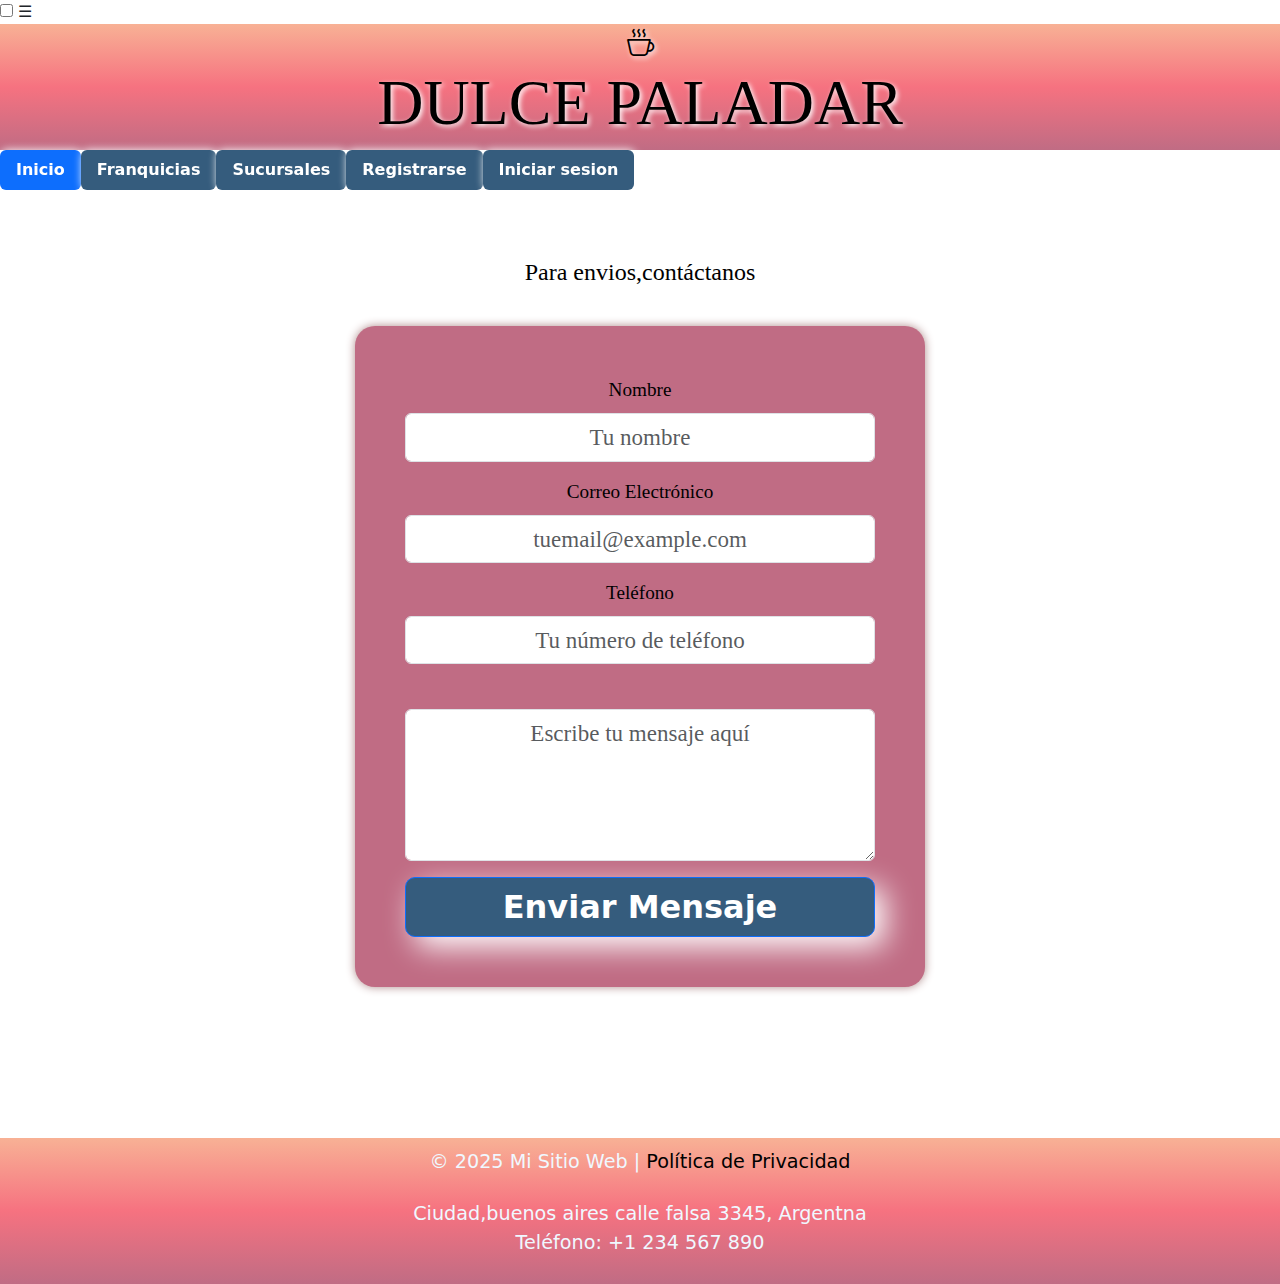
<file: envios.html>
<!DOCTYPE html>
<html lang="en">
<head>
    <meta charset="UTF-8">
    <meta name="viewport" content="width=device-width, initial-scale=1.0">
    <title>DULCE PALADAR</title>
    <link href="https://cdn.jsdelivr.net/npm/bootstrap@5.3.3/dist/css/bootstrap.min.css" rel="stylesheet" integrity="sha384-QWTKZyjpPEjISv5WaRU9OFeRpok6YctnYmDr5pNlyT2bRjXh0JMhjY6hW+ALEwIH" crossorigin="anonymous">
    <link rel="stylesheet" href="https://cdn.jsdelivr.net/npm/bootstrap-icons/font/bootstrap-icons.css">
    <link rel="stylesheet" href="style.css">
</head>
<body>
    <!---==========================MENU=====================-->
    <header>
        <input type="checkbox" id="menu-toggle" class="menu-checkbox">

        <label for="menu-toggle"  class="menu-hamburguesa">&#9776;</label>
        
        <div class="menu">
        
                <H2>MENU</H2>
            
            <ul>
            <li><a href="index.html">Inicio</a></li>
            <li><a href="desayunos.html">Desayunos</a></li>
            <li><a href="box para regalar.html">Box para regalar</a></li>
            <li><a href="frapuccinos.html">Frapuccinos</a></li>
            
        
        </ul>
        </div>
            <!--========TITULO================-->
            <div class="titulo">
                <i class="bi bi-cup-hot"></i>
                <h1>DULCE PALADAR</h1>

            
            </div>
            
            

                <!--==========NAVEGACION=============-->
        
            <ul class="nav nav-pills">
                <li class="nav-item">
                <a class="nav-link  active" aria-current="page" href="#">Inicio</a>
                </li>
                <li class="nav-item">
                <a class="nav-link text-white" href="#">Franquicias</a>
                </li>
                <li class="nav-item">
                <a class="nav-link text-white" href="#">Sucursales</a>
                </li>
                <li class="nav-item">
                    <a class="nav-link text-white" href="#">Registrarse</a>
                    </li>
                    <li class="nav-item">
                        <a class="nav-link text-white" href="#">Iniciar sesion</a>
                        </li>
            </ul>
            
        
            
        </header>
        <!--========FORMULARIO=========-->
        <div class="container mt-5">
            <h2 class="text-center">Para envios,contáctanos</h2>
        
            
            <div class="row justify-content-center">
                <div class="col-md-6">
                    <form>
                        <!-- Nombre -->
                        <div class="mb-3">
                            <label for="nombre" class="form-label">Nombre</label>
                            <input type="text" class="form-control" id="nombre" placeholder="Tu nombre" required>
                        </div>
        
                        <!-- Correo Electrónico -->
                        <div class="mb-3">
                            <label for="email" class="form-label">Correo Electrónico</label>
                            <input type="email" class="form-control" id="email" placeholder="tuemail@example.com" required>
                        </div>
        
                        <!-- Teléfono -->
                        <div class="mb-3">
                            <label for="telefono" class="form-label">Teléfono</label>
                            <input type="tel" class="form-control" id="telefono" placeholder="Tu número de teléfono">
                        </div>
        
                        <!-- Mensaje -->
                        <div class="mb-3">
                            <label for="mensaje" class="form-label"></label>
                            <textarea class="form-control" id="mensaje" rows="4" placeholder="Escribe tu mensaje aquí" required></textarea>
                        </div>
        
                        <!-- Botón de envío -->
                        <div class="text-center">
                            <button type="submit" class="btn btn-primary w-100">Enviar Mensaje</button>
                        </div>
                    </form>
                </div>
            </div>
        </div>
        <div class="footer">
            <p>&copy; 2025 Mi Sitio Web | <a href="#privacidad">Política de Privacidad</a></p>
            
            <address>
        
            <br>
        <p>Ciudad,buenos aires
        calle falsa 3345,
        Argentna
        <br>
            Teléfono: +1 234 567 890<br></p>
        
        </address></div>
</footer>
<script src="https://cdn.jsdelivr.net/npm/bootstrap@5.3.3/dist/js/bootstrap.bundle.min.js" integrity="sha384-YvpcrYf0tY3lHB60NNkmXc5s9fDVZLESaAA55NDzOxhy9GkcIdslK1eN7N6jIeHz" crossorigin="anonymous"></script>
</body>
</html>
</file>
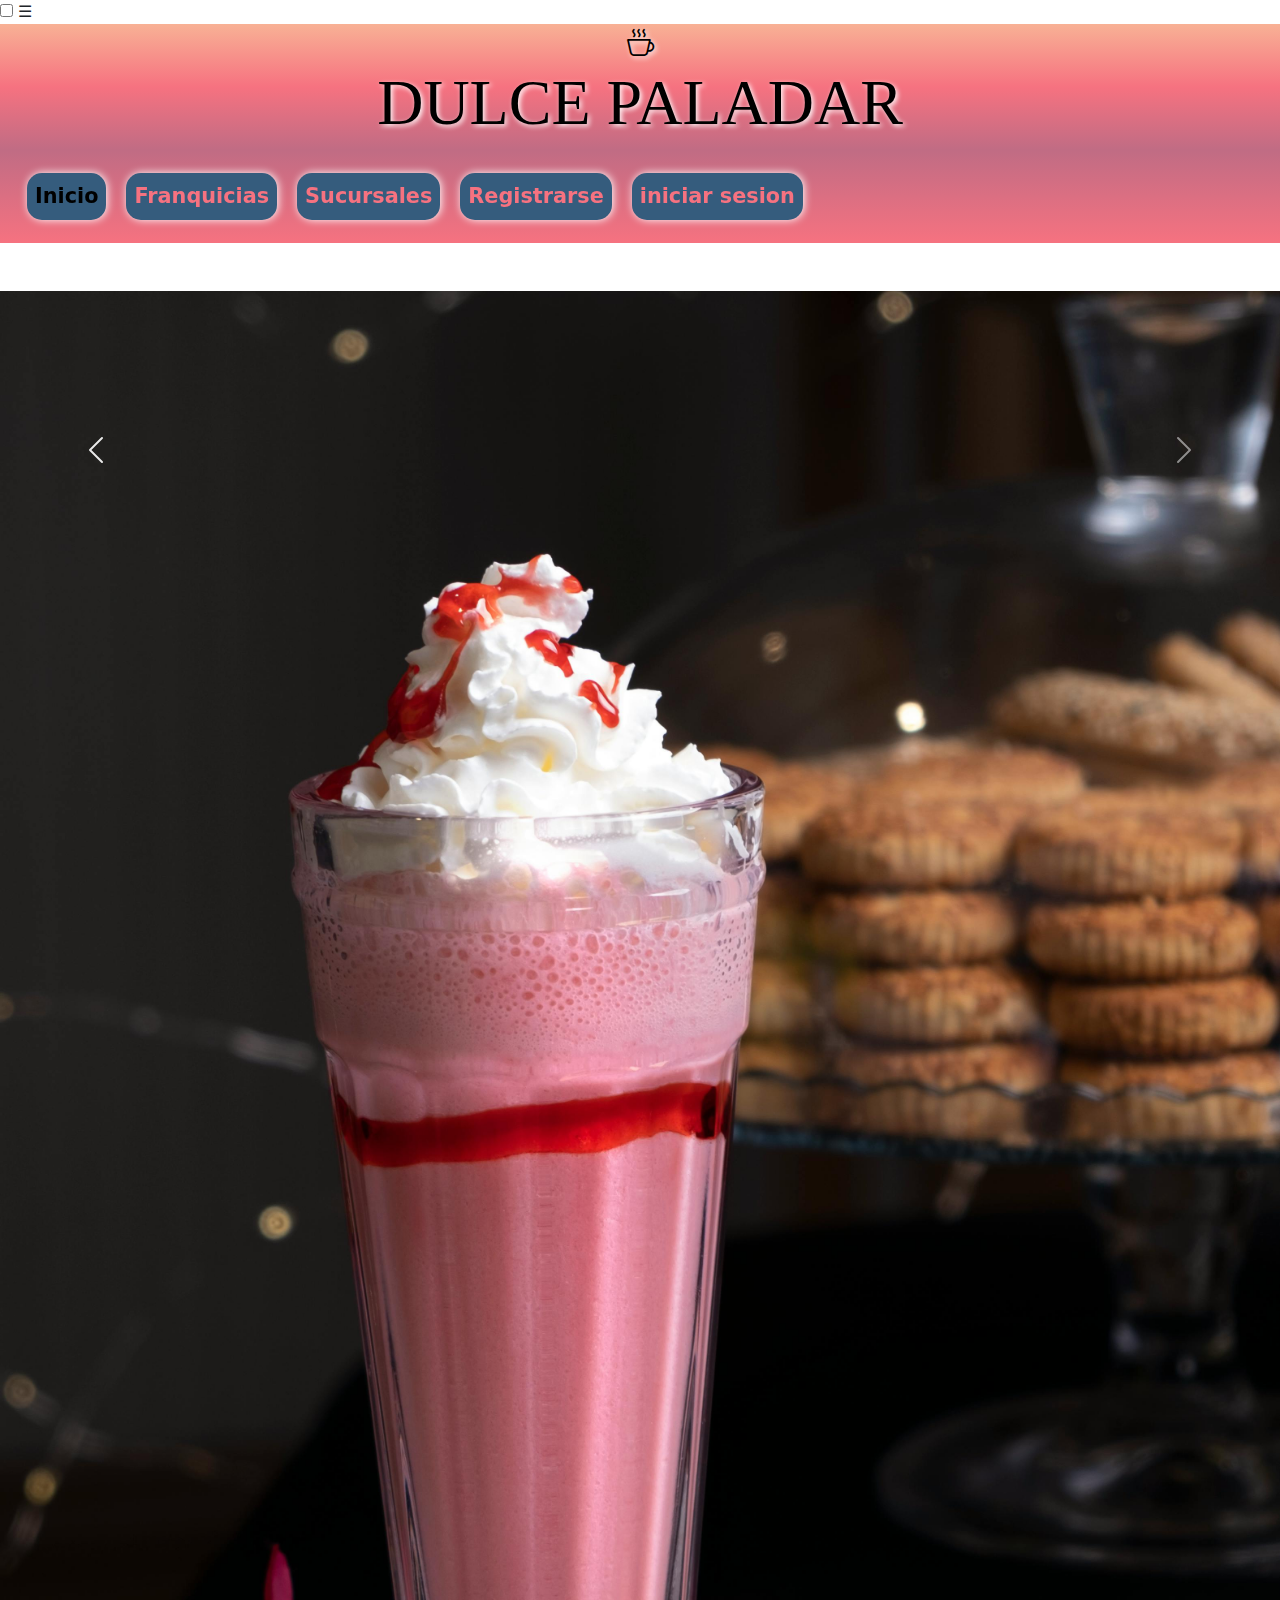
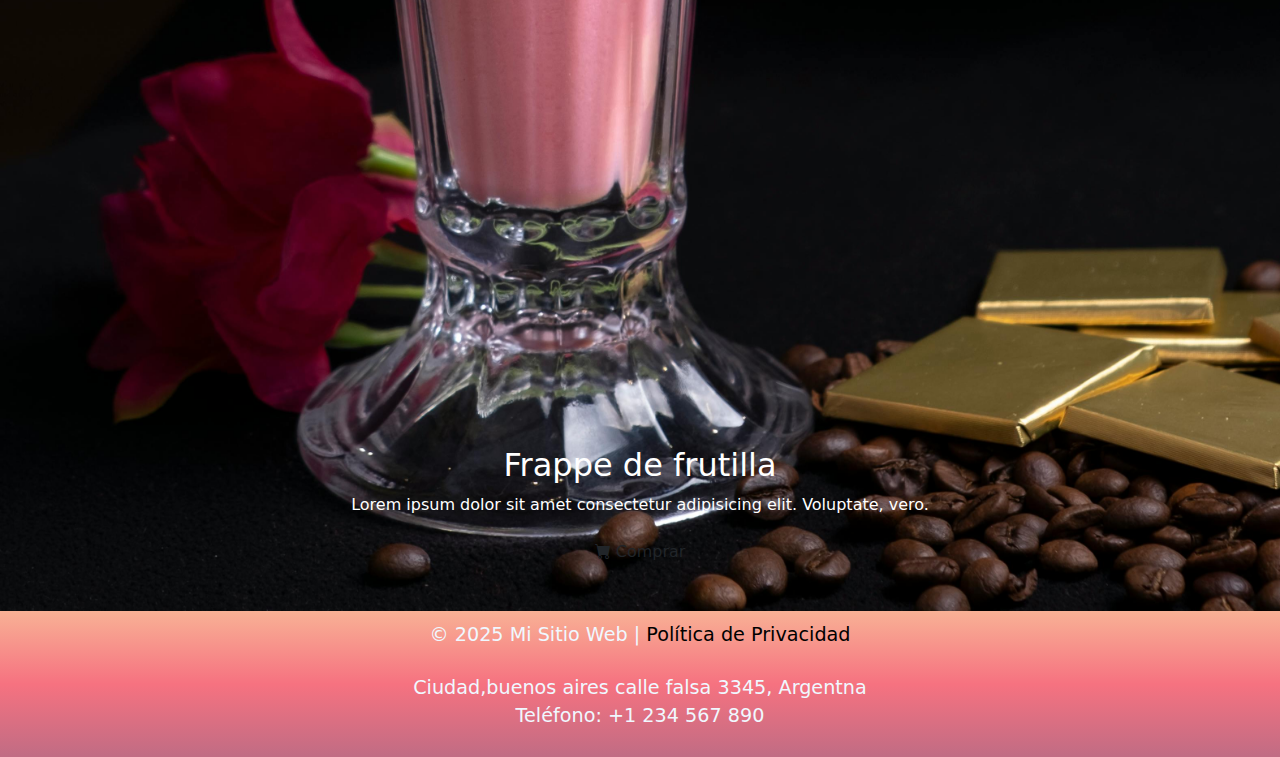
<file: frapuccinos.html>
<!DOCTYPE html>
<html lang="en">
<head>
    <meta charset="UTF-8">
    <meta name="viewport" content="width=device-width, initial-scale=1.0">
    <title>DULCE PALADAR</title>
    <link href="https://cdn.jsdelivr.net/npm/bootstrap@5.3.3/dist/css/bootstrap.min.css" rel="stylesheet" integrity="sha384-QWTKZyjpPEjISv5WaRU9OFeRpok6YctnYmDr5pNlyT2bRjXh0JMhjY6hW+ALEwIH" crossorigin="anonymous">
    <link rel="stylesheet" href="https://cdn.jsdelivr.net/npm/bootstrap-icons/font/bootstrap-icons.css">
    <link rel="stylesheet"href="style.css">
</head>
<body>


    <!--================MENU==========-->
    <header>
        <input type="checkbox" id="menu-toggle" class="menu-checkbox">

        <label for="menu-toggle"  class="menu-hamburguesa">&#9776;</label>
        
        <div class="menu">
        
        <H2>MENU</H2>
            <ul>
            <li><a href="index.html">inicio</a></li>
            <li><a href="envios.html">Envios</a></li>
            <li><a href="desayunos.html">Desayunos</a></li>
            <li><a href="box para regalar.html">Box para regalar</a></li>
        
            
        
        </ul>
        </div>
            <!--======TITULO=============-->
            <div class="titulo">
                <i class="bi bi-cup-hot"></i>
                <h1>DULCE PALADAR</h1>

            
            </div>
            
            
        
        <!--======NAVEGACION=================-->
            
            <nav class="navbar navbar-expand-lg d-flex justify-content-center">
                <div class="container-fluid">
            
                <button class="navbar-toggler" type="button" data-bs-toggle="collapse" data-bs-target="#navbarNav" aria-controls="navbarNav" aria-expanded="false" aria-label="Toggle navigation">
                    <span class="navbar-toggler-icon"></span>
                </button>
                <div class="collapse navbar-collapse" id="navbarNav">
                    <ul class="navbar-nav">
                    <li class="nav-item">
                        <a class="nav-link active" aria-current="page" href="#">Inicio</a>
                    </li>
                    <li class="nav-item">
                        <a class="nav-link" href="#">Franquicias</a>
                    </li>
                    <li class="nav-item">
                        <a class="nav-link" href="#">Sucursales</a>
                    </li>
                    <li class="nav-item">
                        <a class="nav-link" href="#">Registrarse</a>
                    </li>
                    <li class="nav-item">
                        <a class="nav-link" href="#">iniciar sesion</a>
                    </li>
                
                    </ul>
                </div>
                </div>
            </nav>
            
            
        
        <body>
        
            <!-- Contenedor del slider -->
            
            <div class="carousel-container mt-5">
                <div id="carousel2" class="carousel slide" data-bs-ride="carousel">
                    <div class="carousel-inner">
                        <div class="carousel-item active">
                            <img src="./Imagenes/imagenes/frappe1.jpg" class="d-block w-100" alt="Imagen 1">
                            <div class="carousel-caption d-none d-md-block">
                                <h2>Frappe de frutilla</h2>
                            <P>Lorem ipsum dolor sit amet consectetur adipisicing elit. Voluptate, vero.</P>
                    
                            <a href="#" class="btn btn-custom">
                                <i class="bi bi-cart-fill"></i> Comprar
                            </a>
                        </div></div>

                        <div class="carousel-item">
                            <img src="./Imagenes/imagenes/frappe2.jpg" class="d-block w-100" alt="Imagen 2">
                            <div class="carousel-caption d-none d-md-block">
                                <h2>Frappe de vainilla</h2>
                            <P>Lorem ipsum dolor sit amet consectetur adipisicing elit. Voluptate, vero.</P>
                            <a href="#" class="btn btn-custom">
                                <i class="bi bi-cart-fill"></i> Comprar
                            </a>
                        </div></div>

                        <div class="carousel-item">
                            <img src="./Imagenes/imagenes/frappe3.jpg" class="d-block w-100" alt="Imagen 3">
                            <div class="carousel-caption d-none d-md-block">
                                <h2>Frappe de chocolate</h2>
                            <P>Lorem ipsum dolor sit amet consectetur adipisicing elit. Voluptate, vero.</P>
                            <a href="#" class="btn btn-custom">
                                <i class="bi bi-cart-fill"></i> Comprar
                            </a>
                        </div></div>

                        <div class="carousel-item">
                            <img src="./Imagenes/imagenes/frappe4.jpg" class="d-block w-100" alt="Imagen 2">
                            <div class="carousel-caption d-none d-md-block">
                                <h2>Frappe de cafe</h2>
                            <P>Lorem ipsum dolor sit amet consectetur adipisicing elit. Voluptate, vero.</P>
                            <a href="#" class="btn btn-custom">
                                <i class="bi bi-cart-fill"></i> Comprar
                            </a>
                        </div></div></div>

                        <div class="carousel-item">
                            <img src="./Imagenes/imagenes/frappe.jpg" class="d-block w-100" alt="Imagen 2">
                            <div class="carousel-caption d-none d-md-block">
                                <h2>Frappe con toppin</h2>
                            <P>Lorem ipsum dolor sit amet consectetur adipisicing elit. Voluptate, vero.</P>
                            <a href="#" class="btn btn-custom">
                                <i class="bi bi-cart-fill"></i> Comprar
                            </a>
                        </div></div></div>

                        <div class="carousel-item">
                            <img src="./Imagenes/imagenes/frappe6.jpg" class="d-block w-100" alt="Imagen 2">
                            <div class="carousel-caption d-none d-md-block">
                                <h2>Frappe de caramel </h2>
                            <P>Lorem ipsum dolor sit amet consectetur adipisicing elit. Voluptate, vero.</P>
                            <a href="#" class="btn btn-custom">
                                <i class="bi bi-cart-fill"></i> Comprar
                            </a>
                        </div></div></div>

                        <div class="carousel-item">
                            <img src="./Imagenes/imagenes/frappe7.jpg" class="d-block w-100" alt="Imagen 2">
                            <div class="carousel-caption d-none d-md-block">
                                <h2>Frappe de dulce de leche</h2>
                            <P>Lorem ipsum dolor sit amet consectetur adipisicing elit. Voluptate, vero.</P>
                            <a href="#" class="btn btn-custom">
                                <i class="bi bi-cart-fill"></i> Comprar
                            </a>
                        </div></div></div>

                        <div class="carousel-item">
                            <img src="./Imagenes/imagenes/frappe8.jpg" class="d-block w-100" alt="Imagen 2">
                            <div class="carousel-caption d-none d-md-block">
                                <h2>Frappe mixto</h2>
                            <P>Lorem ipsum dolor sit amet consectetur adipisicing elit. Voluptate, vero.</P>
                            <a href="#" class="btn btn-custom">
                                <i class="bi bi-cart-fill"></i> Comprar
                            </a>
                        </div>
                    </div></div></div>
                    <!-- Botones de navegación -->
                    <button class="carousel-control-prev" type="button" data-bs-target="#carousel2" data-bs-slide="prev">
                        <span class="carousel-control-prev-icon" aria-hidden="true"></span>
                    </button>
                    <button class="carousel-control-next" type="button" data-bs-target="#carousel2" data-bs-slide="next">
                        <span class="carousel-control-next-icon" aria-hidden="true"></span>
                    </button>
                </div>
            </div></div>
        </header>
    
  



        



</main>




    
        
        
            
        

    <div class="footer">
                <p>&copy; 2025 Mi Sitio Web | <a href="#privacidad">Política de Privacidad</a></p>
                
                <address>
            
                <br>
            <p>Ciudad,buenos aires
            calle falsa 3345,
            Argentna
            <br>
                Teléfono: +1 234 567 890<br></p>
            
            </address></div>
</footer>
<script src="https://cdn.jsdelivr.net/npm/bootstrap@5.3.3/dist/js/bootstrap.bundle.min.js" integrity="sha384-YvpcrYf0tY3lHB60NNkmXc5s9fDVZLESaAA55NDzOxhy9GkcIdslK1eN7N6jIeHz" crossorigin="anonymous"></script>
</body>
</html>
</file>
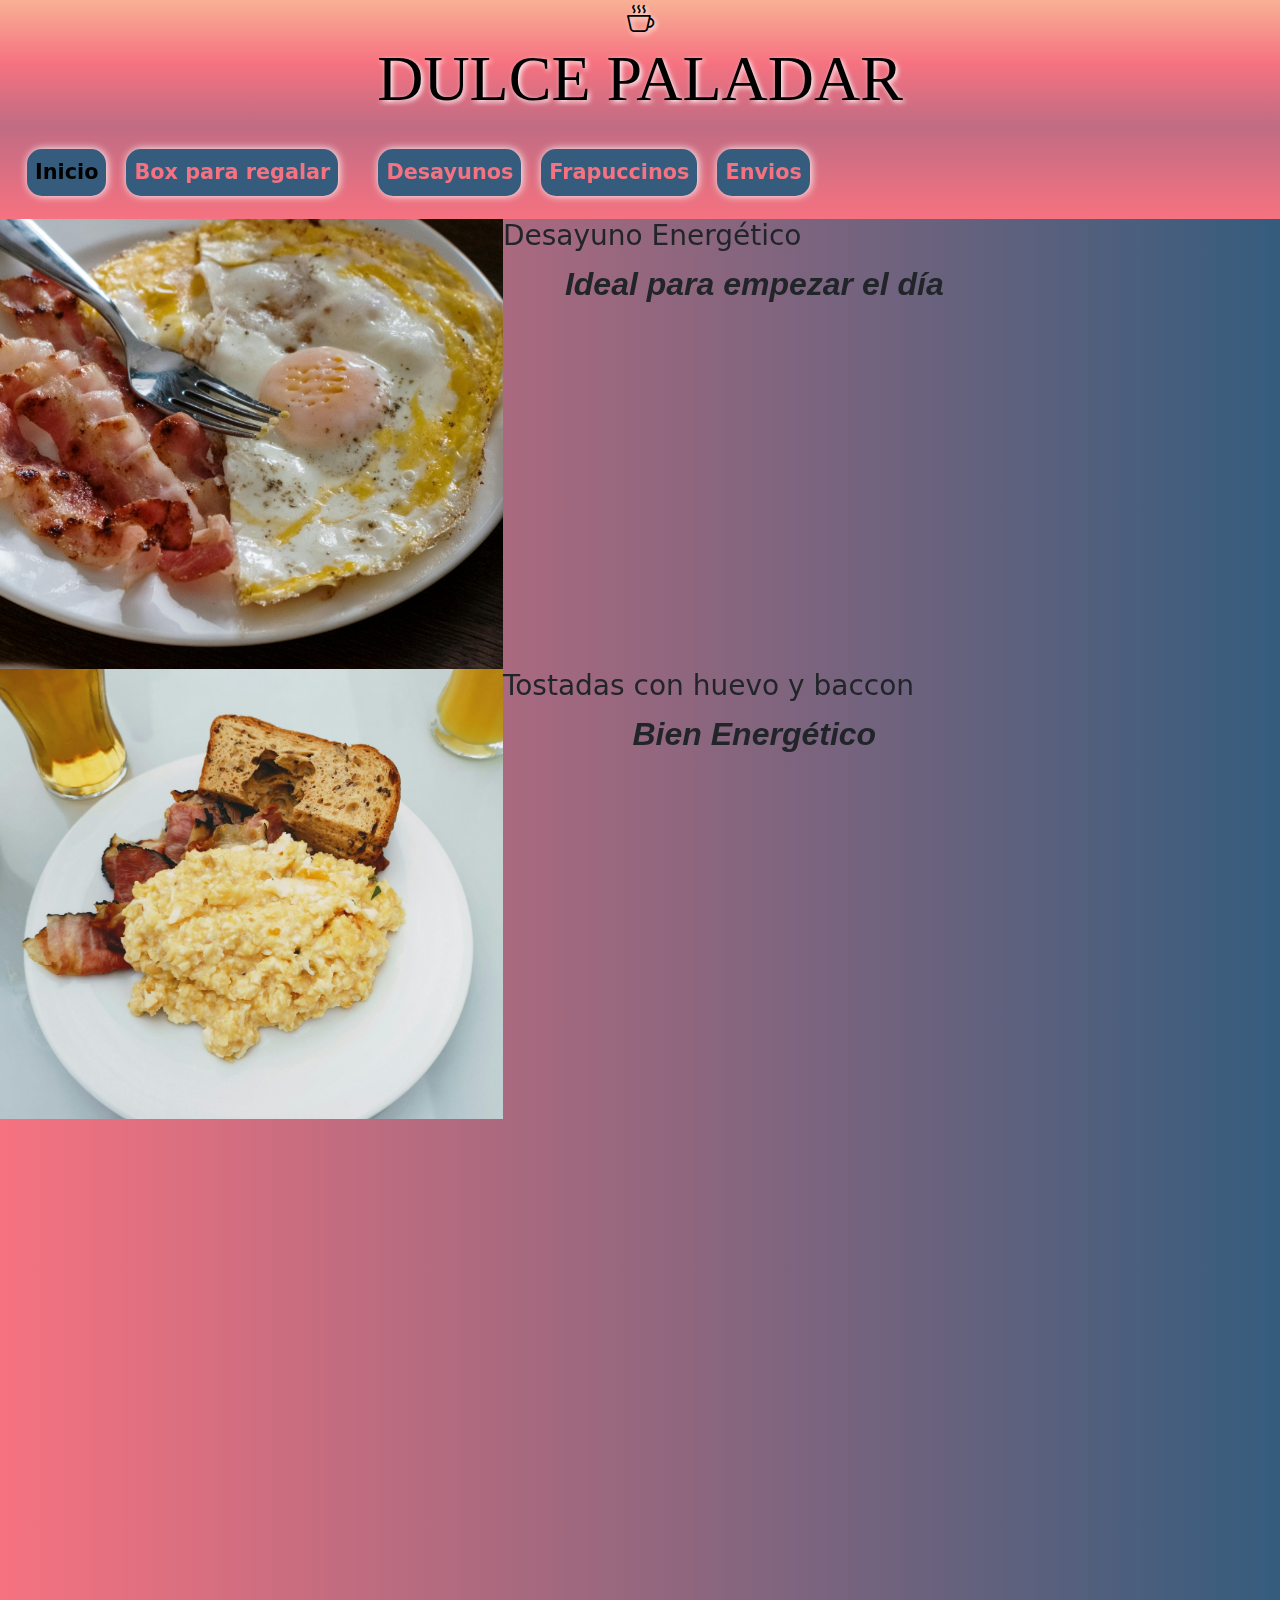
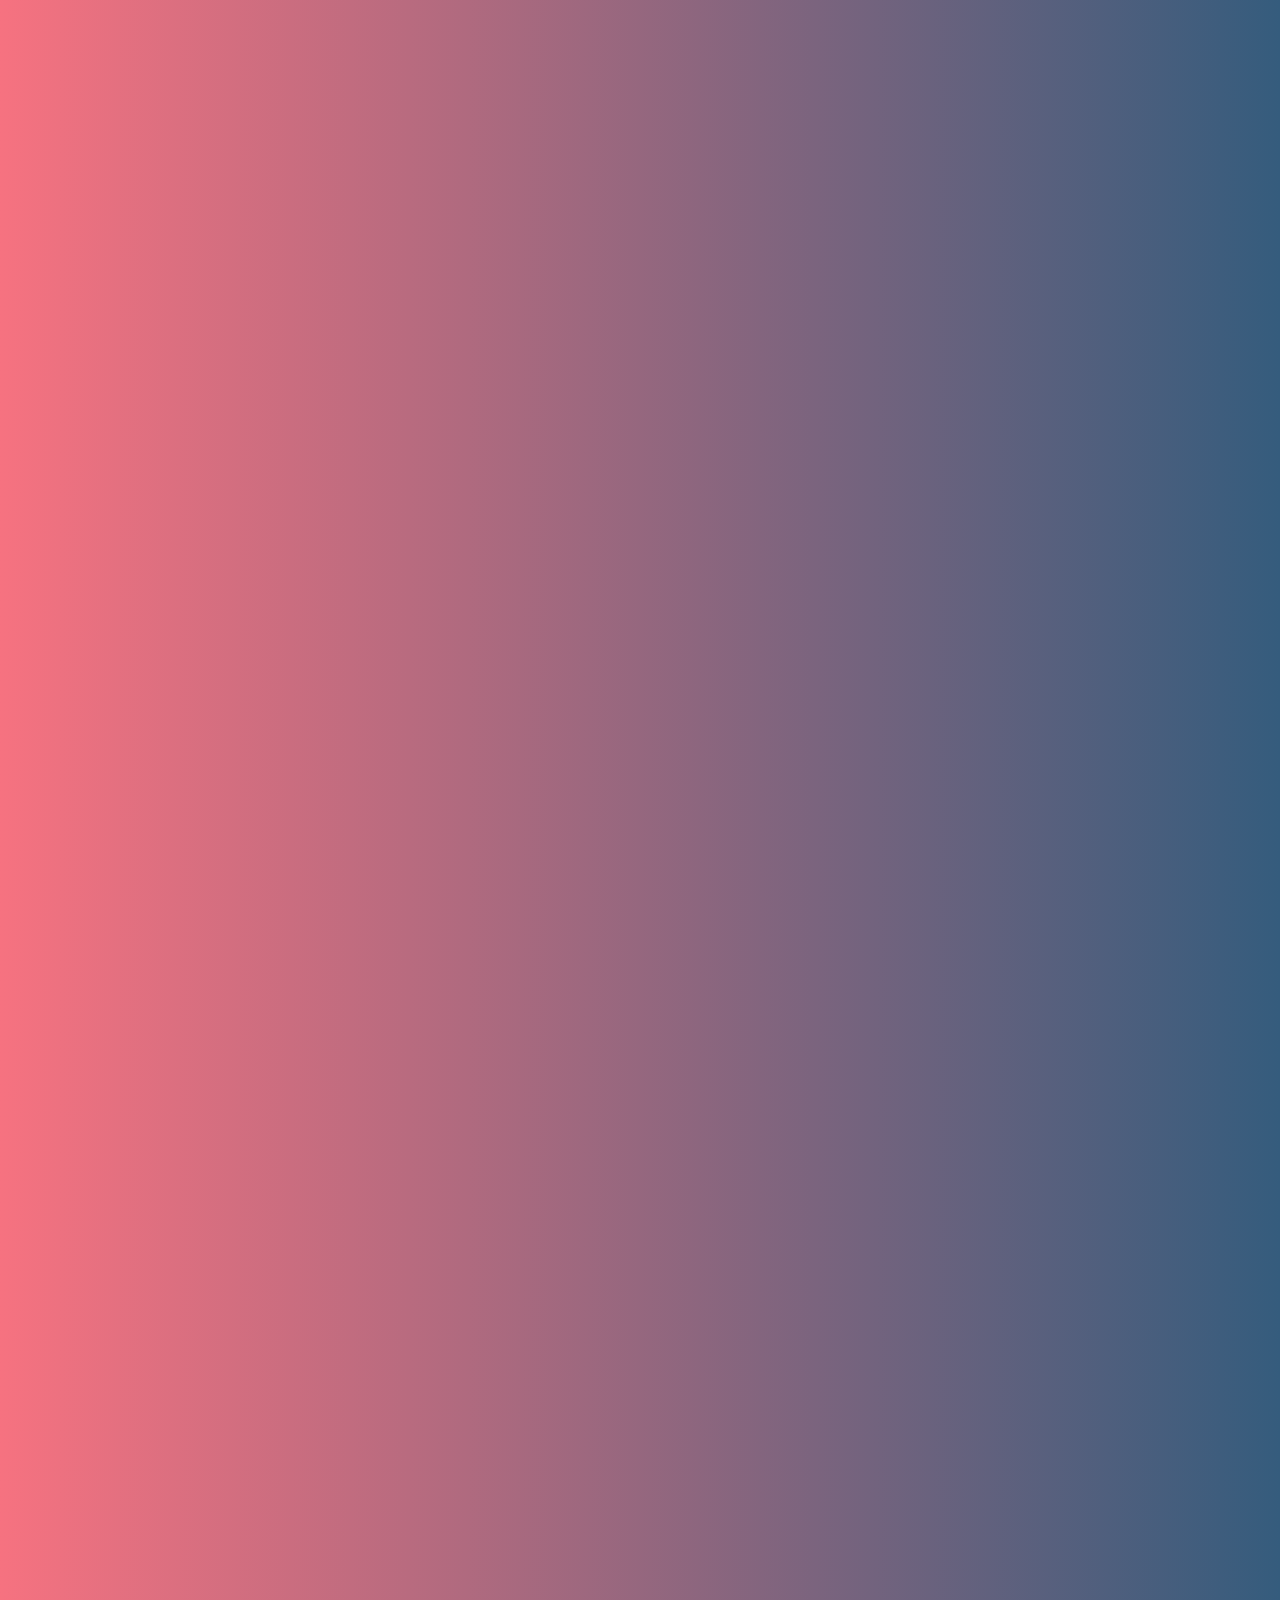
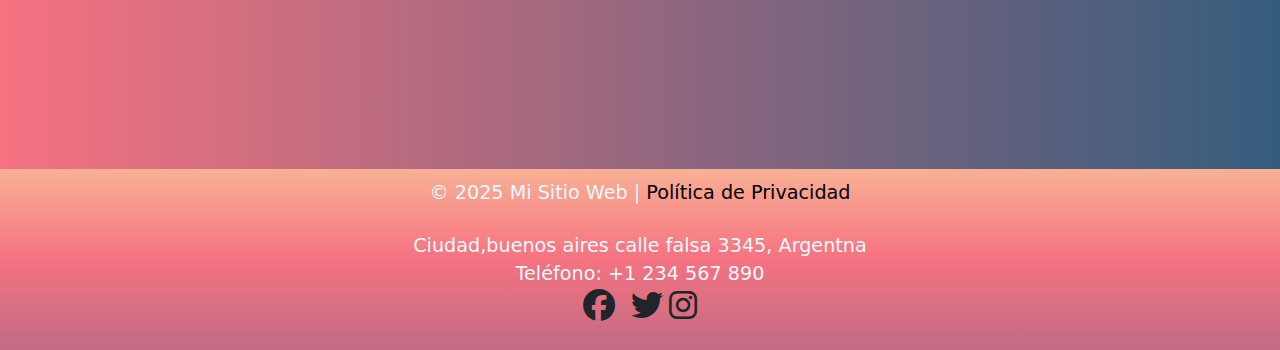
<file: PAGES.html/desayunos.html>
<!DOCTYPE html>
<html lang="en">
<head>
    <meta charset="UTF-8">
    <meta name="viewport" content="width=device-width, initial-scale=1.0">
    <meta name="description" content="Dulce Paladar:el lugar perfecto en San Isidro para disfrutar café de especialidad, panadería casera y desayunos únicos.">
    <meta name="keywords" content="dulce,salado,cafe,facturas,sandwich,donas,frape,yogurt,frape artesanal,tostadas,palta,desayunos,regalos,tortas,tartas,alfajores,huevos revueltos.">
    <title>Cafeteria Dulce paladar</title>
    <!--LIBRERIAS-->
    <link rel="stylesheet" href="https://cdn.jsdelivr.net/npm/bootstrap-icons/font/bootstrap-icons.css">
    <link href="https://cdn.jsdelivr.net/npm/bootstrap@5.3.3/dist/css/bootstrap.min.css" rel="stylesheet" integrity="sha384-QWTKZyjpPEjISv5WaRU9OFeRpok6YctnYmDr5pNlyT2bRjXh0JMhjY6hW+ALEwIH" crossorigin="anonymous">
    <link href="https://unpkg.com/aos@2.3.1/dist/aos.css" rel="stylesheet">
    <link rel="stylesheet"href="../style.css">
    <link rel="stylesheet" href="https://cdnjs.cloudflare.com/ajax/libs/font-awesome/6.4.2/css/all.min.css">
</head>
<body>
<header>
    
    
            <!--=========TITULO========-->
            <div class="titulo">
                <i class="bi bi-cup-hot"></i>
                <h1>DULCE PALADAR</h1>

            
            </div>
            
            <!--===========NAVEGACION============-->
        
            <nav class="navbar navbar-expand-lg d-flex justify-content-center">
                <div class="container-fluid">
            
                <button class="navbar-toggler" type="button" data-bs-toggle="collapse" data-bs-target="#navbarNav" aria-controls="navbarNav" aria-expanded="false" aria-label="Toggle navigation">
                    <span class="navbar-toggler-icon"></span>
                </button>
                <div class="collapse navbar-collapse" id="navbarNav">
                    <ul class="navbar-nav">
                    <li class="nav-item">
                        <a class="nav-link active" aria-current="page" href="index.html">Inicio</a>
                    </li>
                    <li class="nav-item">
                        <a class="nav-link" href="box para regalar.html">Box para regalar</a>
                    </li>
                    <li class="nav-item">
                        <li class="nav-item">
                            <a class="nav-link" href="desayunos.html">Desayunos</a>
                        </li>
                        <li class="nav-item">
                        <a class="nav-link" href="frapuccinos.html">Frapuccinos</a>
                    </li>
                    <li class="nav-item">
                        <a class="nav-link" href="envios.html">Envios</a>
                    </li>
            
                
            </ul>
        </div>
    </div>
</nav>
            
        </header>
        
    
        <!---========PRODUCTOS============-->
        <div class="container2">
            <div class="productos-desayuno">
        
                <div class="card-producto" data-aos="fade-up"
                data-aos-duration="3000">
                    <img src="../Imagenes/imagenes/desayuno2.jpg" class="card-img-top" alt="huevos,baccon">
                    <div class="card-body">
                        <h3 class="card-titulo">Desayuno Energético</h3>
                        <p class="card-texto">Ideal para empezar el día</p>
                    </div>
                </div>
        
            
                <div class="card-producto" data-aos="fade-up"
                data-aos-duration="3000">
                    <img src="../Imagenes/imagenes/desayuno3.jpg" class="card-img-top" alt="tostadas con huevo y baccon">
                    <div class="card-body">
                        <h3 class="card-titulo">Tostadas con huevo y baccon</h3>
                        <p class="card-texto">Bien Energético</p>
                    </div>
                </div>
        
            
                <div class="card-producto" data-aos="fade-up"
                data-aos-duration="3000">
                    <img src="../Imagenes/imagenes/desayuno4.jpg" class="card-img-top" alt="sandwich mas cafe y jugo">
                    <div class="card-body">
                        <h3 class="card-titulo">Cafe y sandwich </h3>
                        <p class="card-texto">La mejor conbinacion</p>
                    </div>
                </div>
        
            
                <div class="card-producto" data-aos="fade-up"
                data-aos-duration="3000">
                    <img src="../Imagenes/imagenes/desayuno5.jpg" class="card-img-top" alt="tostada con frutas y miel">
                    <div class="card-body">
                        <h3 class="card-titulo">Tostada con fruta</h3>
                        <p class="card-texto">Rico y fresco</p>
                    </div>
                </div>
    
                <div class="card-producto" data-aos="fade-up"
                data-aos-duration="3000">
                    <img src="../Imagenes/imagenes/desayuno6.jpg" class="card-img-top" alt="waffles y hotcake">
                    <div class="card-body">
                        <h3 class="card-titulo">Panqueques con Miel</h3>
                        <p class="card-texto">Un clásico irresistible</p>
                    </div>
                </div>
       
                <div class="card-producto" data-aos="fade-up"
                data-aos-duration="3000">
                    <img src="../Imagenes/imagenes/desayuno1.jpg" class="card-img-top" alt="cafe  y croissant ">
                    <div class="card-body">
                        <h3 class="card-titulo">Desayuno completo</h3>
                        <p class="card-texto">Lleno de energia</p>
                    </div>
                </div>
                
                <div class="card-producto" data-aos="fade-up"
                data-aos-duration="3000">
                    <img src="../Imagenes/imagenes/yogurt.jpg" class="card-img-top" alt="yogurt con granola y colchon de frutas">
                    <div class="card-body">
                        <h3 class="card-titulo">Yogurt con granola</h3>
                        <p class="card-texto">Rico y refrescante</p>
                    </div>
                </div>
            </div>
        </div>  
        
        


        <!--FOOTER-->
                <footer>



    <div class="footer">
                <p>&copy; 2025 Mi Sitio Web | <a href="#privacidad">Política de Privacidad</a></p>
                
                <address>
            
                <br>
            <p>Ciudad,buenos aires
            calle falsa 3345,
            Argentna
            <br>
                Teléfono: +1 234 567 890<br></p>
            
            <!--iconos redes sociales-->
            <div class="d-flex justify-content-center gap-3">
                <a href="#" class="text-dark"> <i class="text-dark"><i class="fa-brands fa-facebook fa-2x"></i></a>
                <a href="#" class="text-dark"><i class="fa-brands fa-twitter fa-2x"></i></a>
                <a href="#" class="text-dark"><i class="fa-brands fa-instagram fa-2x"></i></a>
            
                </address>
            </div>
        </div>
</footer>


                                
<script src="https://cdn.jsdelivr.net/npm/bootstrap@5.3.3/dist/js/bootstrap.bundle.min.js" integrity="sha384-YvpcrYf0tY3lHB60NNkmXc5s9fDVZLESaAA55NDzOxhy9GkcIdslK1eN7N6jIeHz" crossorigin="anonymous"></script>
<script src="https://unpkg.com/aos@2.3.1/dist/aos.js"></script>
<script>

    AOS.init({
        duration: 3000, 
        easing: "ease-in-out",
    });
        window.addEventListener("load", () => {
    AOS.refresh();
});


</script>

</body>
</html>
</file>
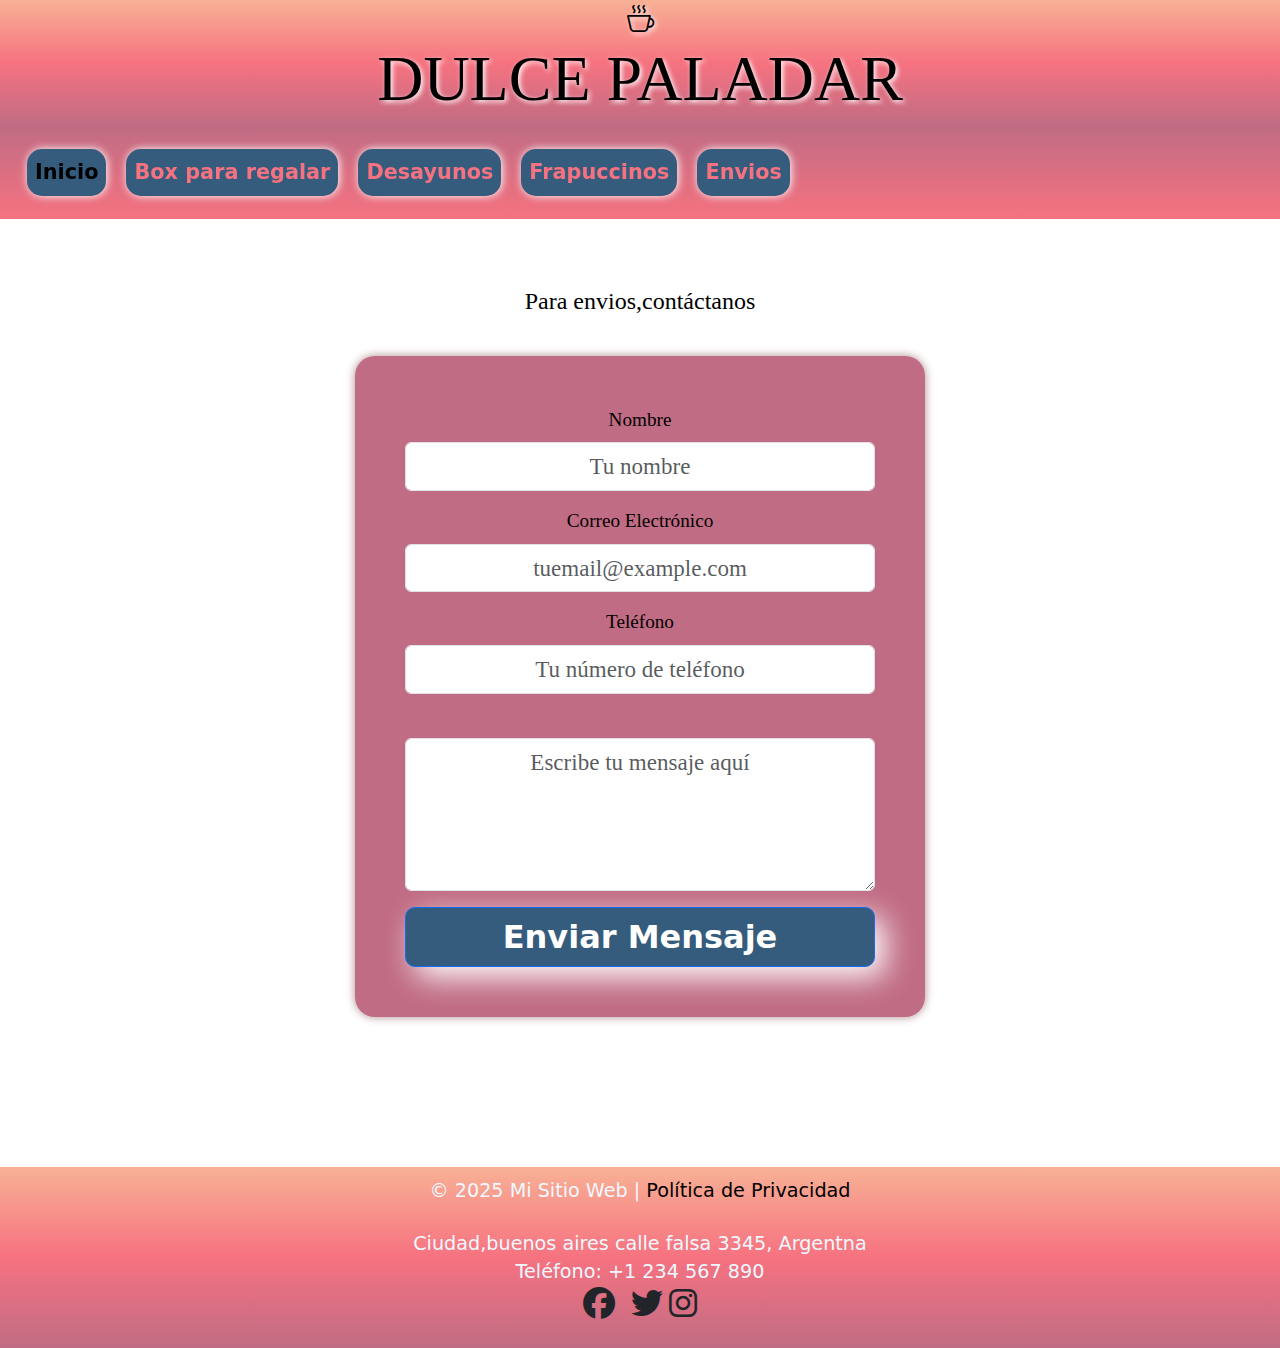
<file: PAGES.html/envios.html>
<!DOCTYPE html>
<html lang="en">
<head>
    <meta charset="UTF-8">
    <meta name="viewport" content="width=device-width, initial-scale=1.0">
    <meta name="description" content="Dulce Paladar:el lugar perfecto en San Isidro para disfrutar café de especialidad, panadería casera y desayunos únicos.">
    <meta name="keywords" content="dulce,salado,cafe,facturas,sandwich,donas,frape,yogurt,frape artesanal,tostadas,palta,desayunos,regalos,tortas,tartas,alfajores,huevos revueltos.">
    <title>Cafeteria Dulce paladar</title>
    <!--LIBRERIAS-->
    <link href="https://cdn.jsdelivr.net/npm/bootstrap@5.3.3/dist/css/bootstrap.min.css" rel="stylesheet" integrity="sha384-QWTKZyjpPEjISv5WaRU9OFeRpok6YctnYmDr5pNlyT2bRjXh0JMhjY6hW+ALEwIH" crossorigin="anonymous">
    <link rel="stylesheet" href="https://cdn.jsdelivr.net/npm/bootstrap-icons/font/bootstrap-icons.css">
    <link rel="stylesheet" href="../style.css">
    <link rel="stylesheet" href="https://cdnjs.cloudflare.com/ajax/libs/font-awesome/6.4.2/css/all.min.css">
</head>
<body>

<header>
    
            <!--========TITULO================-->
            <div class="titulo">
                <i class="bi bi-cup-hot"></i>
                <h1>DULCE PALADAR</h1>

            
            </div>
            
            

                <!--==========NAVEGACION=============-->
        
                <nav class="navbar navbar-expand-lg d-flex justify-content-center">
                    <div class="container-fluid">
                
                    <button class="navbar-toggler" type="button" data-bs-toggle="collapse" data-bs-target="#navbarNav" aria-controls="navbarNav" aria-expanded="false" aria-label="Toggle navigation">
                        <span class="navbar-toggler-icon"></span>
                    </button>
                    <div class="collapse navbar-collapse" id="navbarNav">
                        <ul class="navbar-nav">
                        <li class="nav-item">
                            <a class="nav-link active" aria-current="page" href="index.html">Inicio</a>
                        </li>
                        <li class="nav-item">
                            <a class="nav-link" href="box para regalar.html">Box para regalar</a>
                        </li>
                        <li class="nav-item">
                            <a class="nav-link" href="desayunos.html">Desayunos</a>
                        </li>
                        <li class="nav-item">
                            <a class="nav-link" href="frapuccinos.html">Frapuccinos</a>
                        </li>
                        <li class="nav-item">
                            <a class="nav-link" href="envios.html">Envios</a>
                        </li>
                
                    
                        </ul>
                    </div>
                </div>
            </nav>
                
            
        
            
        </header>
        <!--========FORMULARIO=========-->
        <div class="container mt-5">
            <h2 class="text-center">Para envios,contáctanos</h2>
        
            
            <div class="row justify-content-center">
                <div class="col-md-6">
                    <form>
                        <!-- Nombre -->
                        <div class="mb-3">
                            <label for="nombre" class="form-label">Nombre</label>
                            <input type="text" class="form-control" id="nombre" placeholder="Tu nombre" required>
                        </div>
        
                        <!-- Correo Electrónico -->
                        <div class="mb-3">
                            <label for="email" class="form-label">Correo Electrónico</label>
                            <input type="email" class="form-control" id="email" placeholder="tuemail@example.com" required>
                        </div>
        
                        <!-- Teléfono -->
                        <div class="mb-3">
                            <label for="telefono" class="form-label">Teléfono</label>
                            <input type="tel" class="form-control" id="telefono" placeholder="Tu número de teléfono">
                        </div>
        
                        <!-- Mensaje -->
                        <div class="mb-3">
                            <label for="mensaje" class="form-label"></label>
                            <textarea class="form-control" id="mensaje" rows="4" placeholder="Escribe tu mensaje aquí" required></textarea>
                        </div>
        
                        <!-- Botón de envío -->
                        <div class="text-center">
                            <button type="submit" class="btn btn-primary w-100">Enviar Mensaje</button>
                        </div>
                    </form>
                </div>
            </div>
        </div>

        <!--FOOTER-->
        <div class="footer">
            <p>&copy; 2025 Mi Sitio Web | <a href="#privacidad">Política de Privacidad</a></p>
            
            <address>
        
            <br>
        <p>Ciudad,buenos aires
        calle falsa 3345,
        Argentna
        <br>
            Teléfono: +1 234 567 890<br></p>
        
    <!--iconos de redes sociales-->
        <div class="d-flex justify-content-center gap-3">
            <a href="#" class="text-dark"> <i class="text-dark"><i class="fa-brands fa-facebook fa-2x"></i></a>
            <a href="#" class="text-dark"><i class="fa-brands fa-twitter fa-2x"></i></a>
            <a href="#" class="text-dark"><i class="fa-brands fa-instagram fa-2x"></i></a>
                </address> 
            </div>
        </div>
</footer>
<script src="https://cdn.jsdelivr.net/npm/bootstrap@5.3.3/dist/js/bootstrap.bundle.min.js" integrity="sha384-YvpcrYf0tY3lHB60NNkmXc5s9fDVZLESaAA55NDzOxhy9GkcIdslK1eN7N6jIeHz" crossorigin="anonymous"></script>
</body>
</html>
</file>
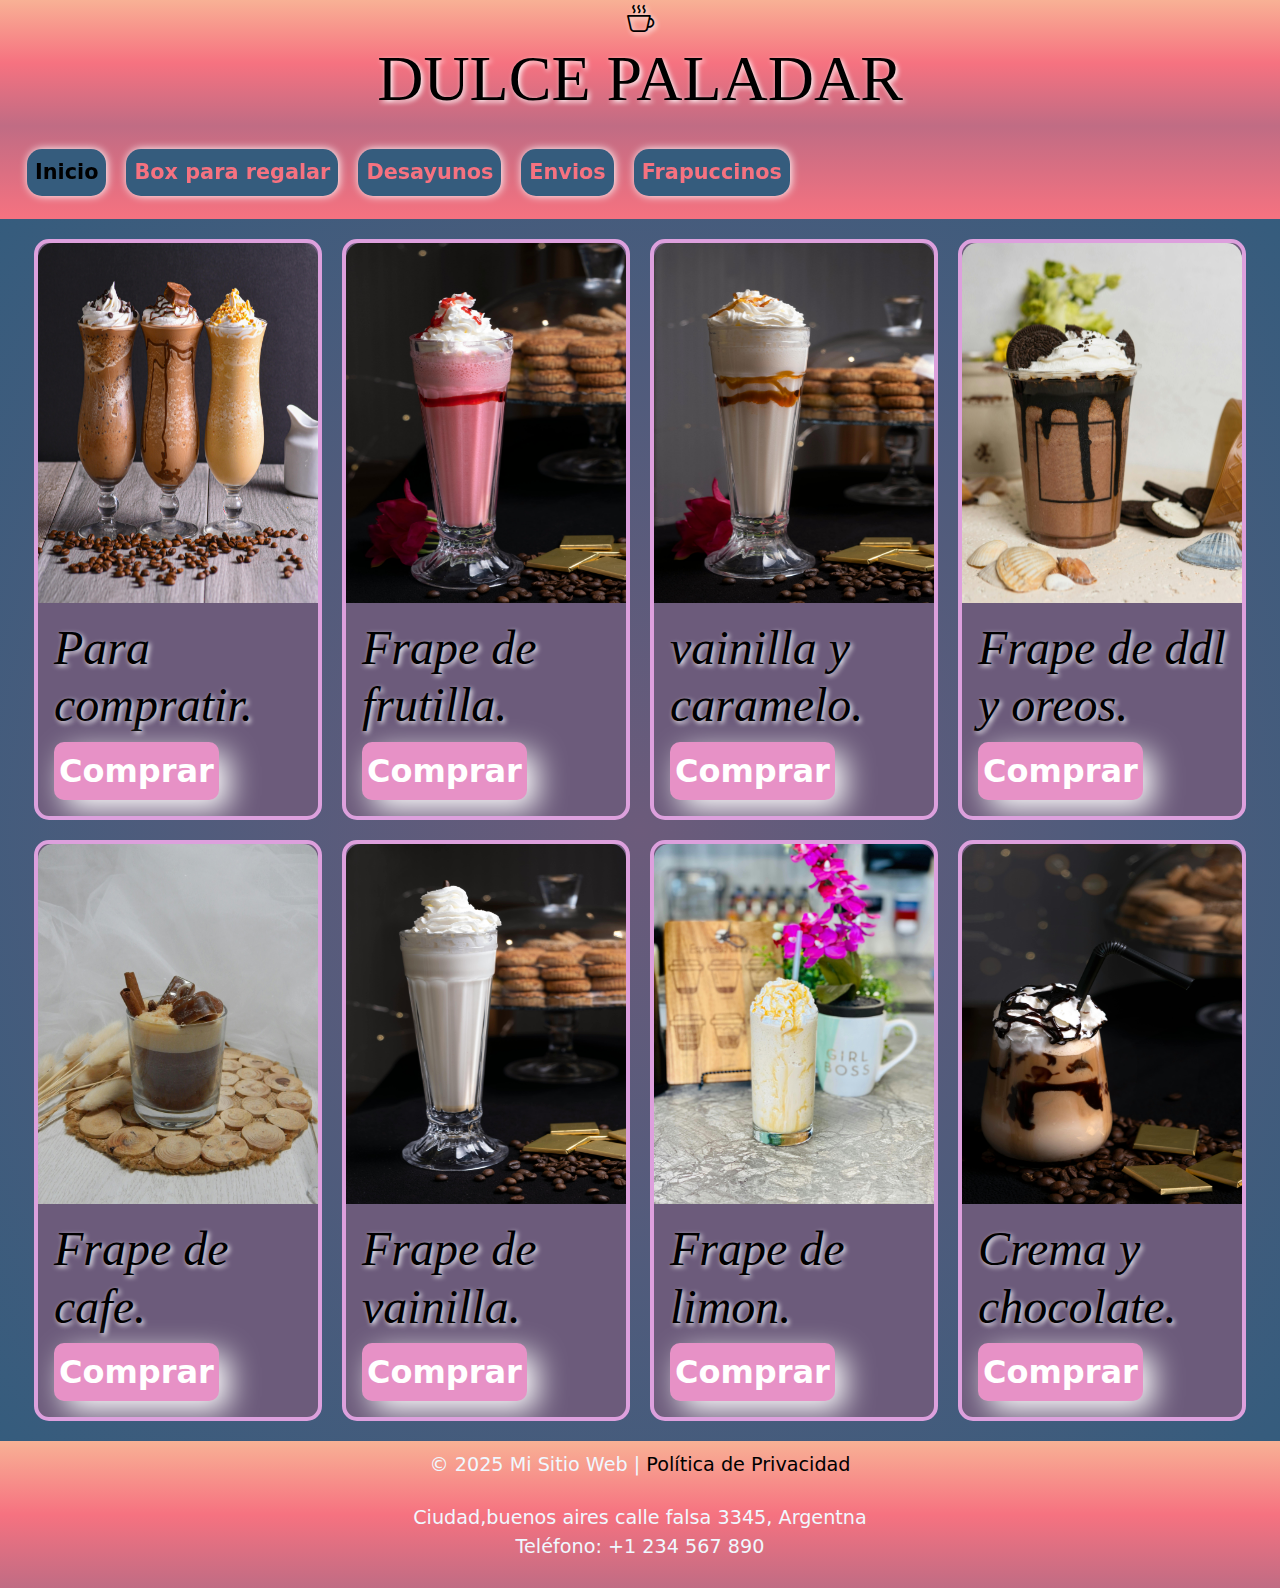
<file: PAGES.html/frapuccinos.html>
<!DOCTYPE html>
<html lang="en">
<head>
    <meta charset="UTF-8">
    <meta name="viewport" content="width=device-width, initial-scale=1.0">
    <title>DULCE PALADAR</title>
    <link href="https://cdn.jsdelivr.net/npm/bootstrap@5.3.3/dist/css/bootstrap.min.css" rel="stylesheet" integrity="sha384-QWTKZyjpPEjISv5WaRU9OFeRpok6YctnYmDr5pNlyT2bRjXh0JMhjY6hW+ALEwIH" crossorigin="anonymous">
    <link rel="stylesheet" href="https://cdn.jsdelivr.net/npm/bootstrap-icons/font/bootstrap-icons.css">
    <link rel="stylesheet"href="../style.css">
</head>
<body>


    
    <header>

        
            
        
    
            <!--======TITULO=============-->
            <div class="titulo">
                <i class="bi bi-cup-hot"></i>
                <h1>DULCE PALADAR</h1>

            
            </div>
            
            
        
        <!--======NAVEGACION=================-->
            
        <nav class="navbar navbar-expand-lg d-flex justify-content-center">
            <div class="container-fluid">
        
            <button class="navbar-toggler" type="button" data-bs-toggle="collapse" data-bs-target="#navbarNav" aria-controls="navbarNav" aria-expanded="false" aria-label="Toggle navigation">
                <span class="navbar-toggler-icon"></span>
            </button>
            <div class="collapse navbar-collapse" id="navbarNav">
                <ul class="navbar-nav">
                <li class="nav-item">
                    <a class="nav-link active" aria-current="page" href="index.html">Inicio</a>
                </li>
                <li class="nav-item">
                    <a class="nav-link" href="box para regalar.html">Box para regalar</a>
                </li>
                <li class="nav-item">
                    <a class="nav-link" href="desayunos.html">Desayunos</a>
                </li>
                <li class="nav-item">
                    <a class="nav-link" href="envios.html">Envios</a>
                </li>
                <li class="nav-item">
                <a class="nav-link" href="frapuccinos.html">Frapuccinos</a>
            </li>
                </ul>
            </div>
            </div>
        </nav>
        
            
            
        
        <body>
        <div class="productos4">
            <div class="card" style="width: 18rem;">
                <img src="../Imagenes/imagenes/frappe.jpg" class="card-img-top" alt="...">
                <div class="card-body">
                <h5 class="card-title">Para compratir.</h5>
                
                <a href="#" class="btn btn-primary">Comprar</a>
                </div>
            </div><div class="card" style="width: 18rem;">
                <img src="../Imagenes/imagenes/frappe1.jpg" class="card-img-top" alt="...">
                <div class="card-body">
                <h5 class="card-title">Frape de frutilla.</h5>
                
            <a href="#" class="btn btn-primary">Comprar</a>
                </div>
            </div><div class="card" style="width: 18rem;">
                <img src="../Imagenes/imagenes/frappe2.jpg" class="card-img-top" alt="...">
                <div class="card-body">
                <h5 class="card-title">vainilla y caramelo.</h5>
               
                <a href="#" class="btn btn-primary">Comprar</a>
                </div>
            </div><div class="card" style="width: 18rem;">
                <img src="../Imagenes/imagenes/frappe3.jpg" class="card-img-top" alt="...">
                <div class="card-body">
                <h5 class="card-title">Frape de ddl y oreos.</h5>
             
                <a href="#" class="btn btn-primary">Comprar</a>
                </div>
            </div><div class="card" style="width: 18rem;">
                <img src="../Imagenes/imagenes/frappe4.jpg" class="card-img-top" alt="...">
                <div class="card-body">
                <h5 class="card-title">Frape de cafe.</h5>
                
                <a href="#" class="btn btn-primary">Comprar</a>
                </div>
            </div><div class="card" style="width: 18rem;">
                <img src="../Imagenes/imagenes/frappe5.jpg" class="card-img-top" alt="...">
                <div class="card-body">
                <h5 class="card-title">Frape de vainilla.</h5>
              
                <a href="#" class="btn btn-primary">Comprar</a>
                </div>
            </div><div class="card" style="width: 18rem;">
                <img src="../Imagenes/imagenes/frappe6.jpg" class="card-img-top" alt="...">
                <div class="card-body">
                <h5 class="card-title">Frape de limon.</h5>
              
                <a href="#" class="btn btn-primary">Comprar</a>
                </div>
            </div><div class="card" style="width: 18rem;">
                <img src="../Imagenes/imagenes/frappe7.jpg" class="card-img-top" alt="...">
                <div class="card-body">
                <h5 class="card-title">Crema y chocolate.</h5>
             
                <a href="#" class="btn btn-primary">Comprar</a>
                </div>
            </div></div>
        </header>
    
  



        



</main>




    
        
        
            
        

    <div class="footer">
                <p>&copy; 2025 Mi Sitio Web | <a href="#privacidad">Política de Privacidad</a></p>
                
                <address>
            
                <br>
            <p>Ciudad,buenos aires
            calle falsa 3345,
            Argentna
            <br>
                Teléfono: +1 234 567 890<br></p>
            
            </address></div>
</footer>
<script src="https://cdn.jsdelivr.net/npm/bootstrap@5.3.3/dist/js/bootstrap.bundle.min.js" integrity="sha384-YvpcrYf0tY3lHB60NNkmXc5s9fDVZLESaAA55NDzOxhy9GkcIdslK1eN7N6jIeHz" crossorigin="anonymous"></script>
</body>
</html>
</file>
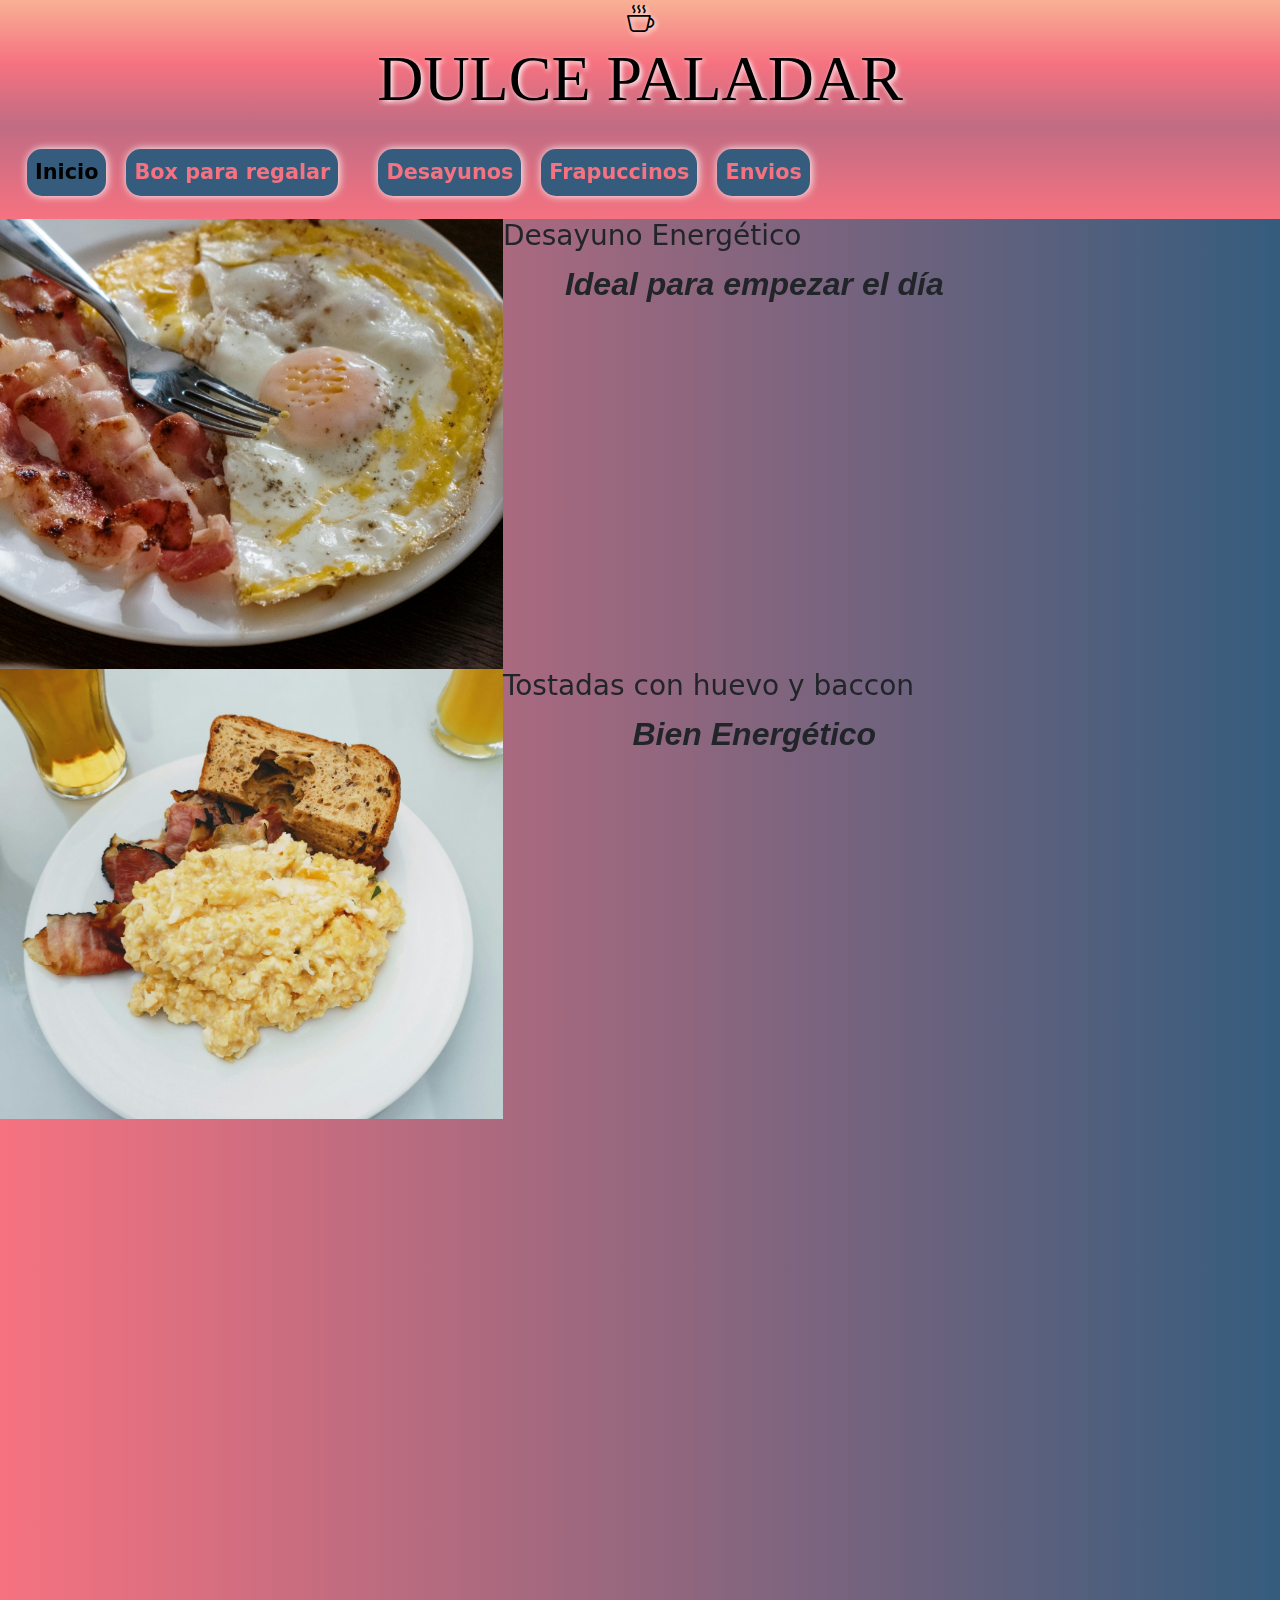
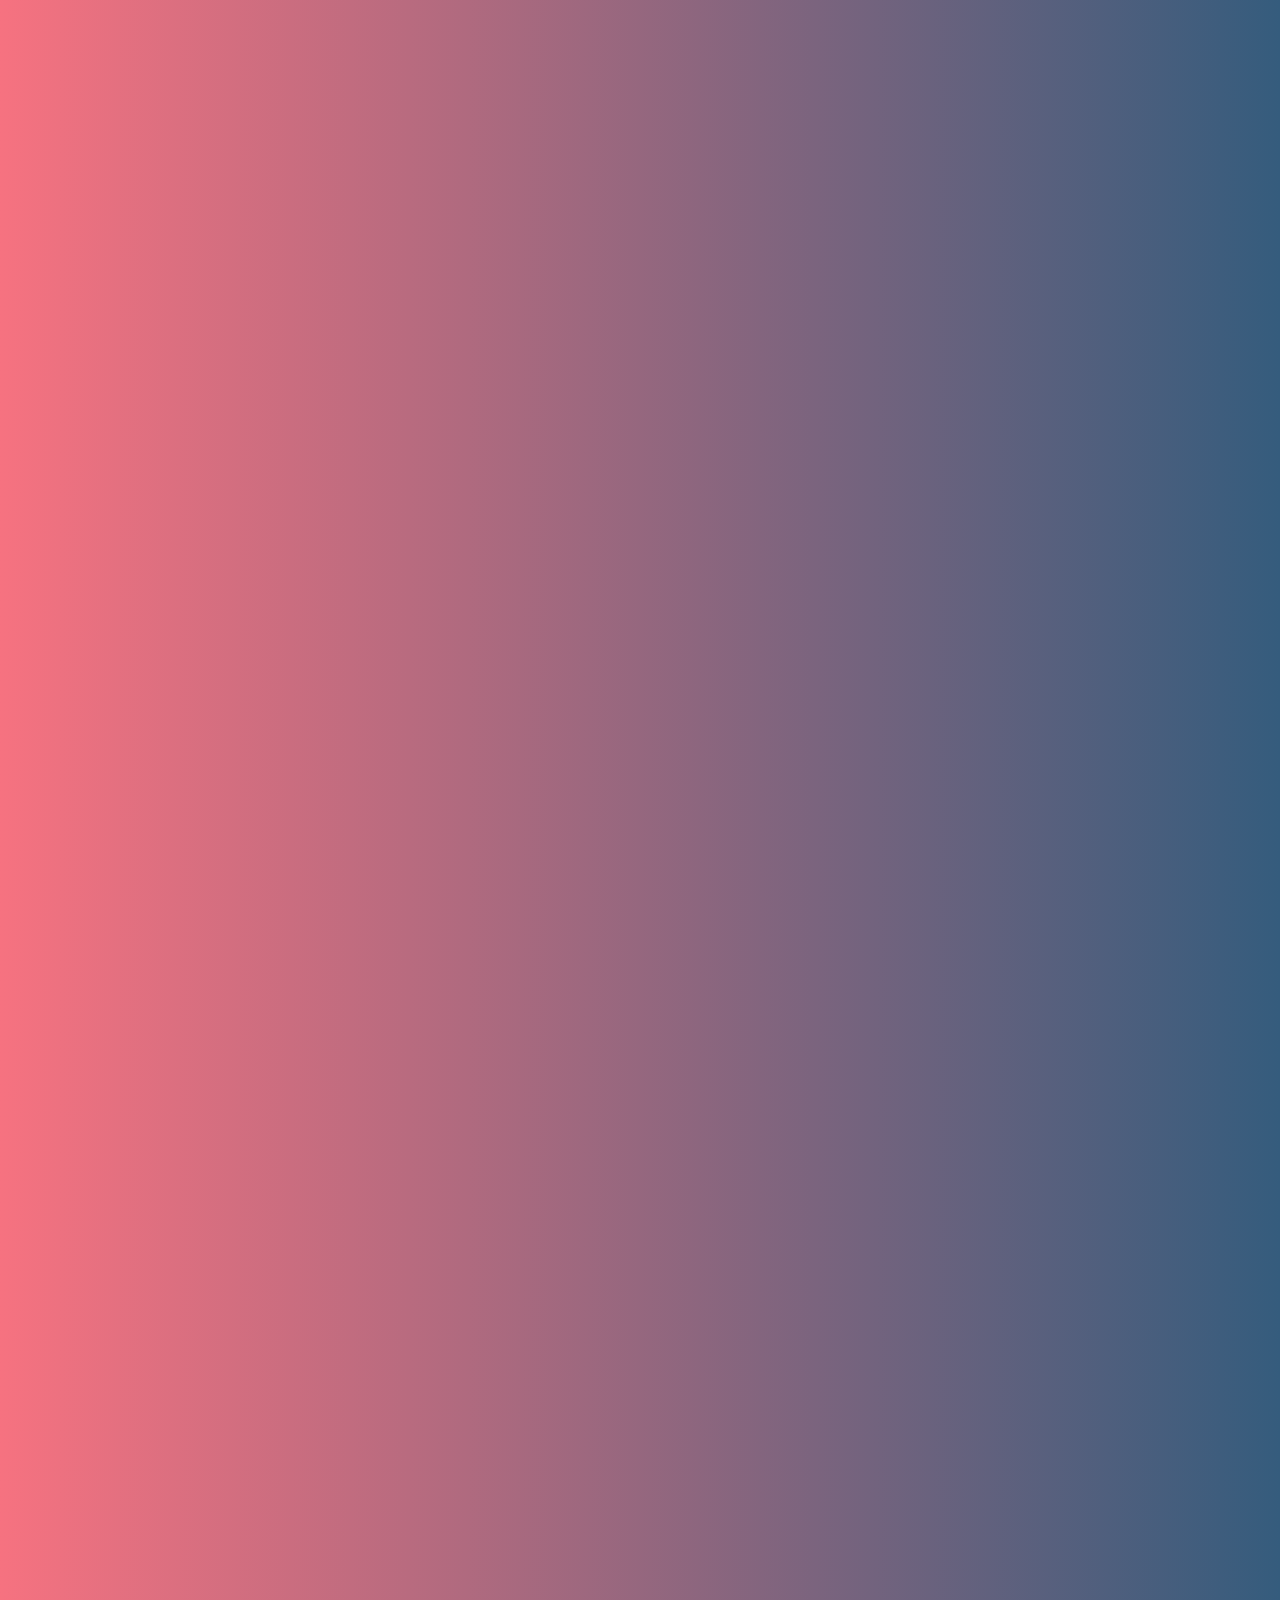
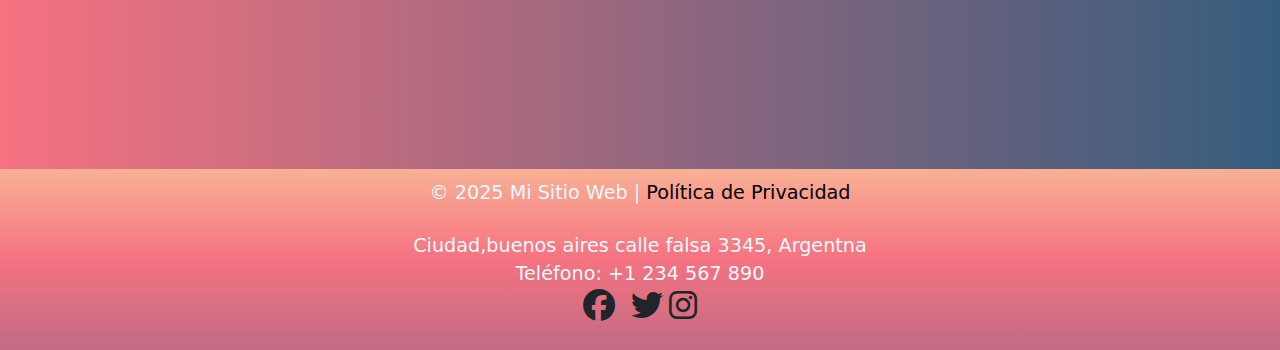
<file: pages/desayunos.html>
<!DOCTYPE html>
<html lang="en">
<head>
    <meta charset="UTF-8">
    <meta name="viewport" content="width=device-width, initial-scale=1.0">
    <meta name="description" content="Dulce Paladar:el lugar perfecto en San Isidro para disfrutar café de especialidad, panadería casera y desayunos únicos.">
    <meta name="keywords" content="dulce,salado,cafe,facturas,sandwich,donas,frape,yogurt,frape artesanal,tostadas,palta,desayunos,regalos,tortas,tartas,alfajores,huevos revueltos.">
    <title>Cafeteria Dulce paladar</title>
    <!--LIBRERIAS-->
    <link rel="stylesheet" href="https://cdn.jsdelivr.net/npm/bootstrap-icons/font/bootstrap-icons.css">
    <link href="https://cdn.jsdelivr.net/npm/bootstrap@5.3.3/dist/css/bootstrap.min.css" rel="stylesheet" integrity="sha384-QWTKZyjpPEjISv5WaRU9OFeRpok6YctnYmDr5pNlyT2bRjXh0JMhjY6hW+ALEwIH" crossorigin="anonymous">
    <link href="https://unpkg.com/aos@2.3.1/dist/aos.css" rel="stylesheet">
    <link rel="stylesheet"href="../style.css">
    <link rel="stylesheet" href="https://cdnjs.cloudflare.com/ajax/libs/font-awesome/6.4.2/css/all.min.css">
</head>
<body>
<header>
    
    
            <!--=========TITULO========-->
            <div class="titulo">
                <i class="bi bi-cup-hot"></i>
                <h1>DULCE PALADAR</h1>

            
            </div>
            
            <!--===========NAVEGACION============-->
        
            <nav class="navbar navbar-expand-lg d-flex justify-content-center">
                <div class="container-fluid">
            
                <button class="navbar-toggler" type="button" data-bs-toggle="collapse" data-bs-target="#navbarNav" aria-controls="navbarNav" aria-expanded="false" aria-label="Toggle navigation">
                    <span class="navbar-toggler-icon"></span>
                </button>
                <div class="collapse navbar-collapse" id="navbarNav">
                    <ul class="navbar-nav">
                    <li class="nav-item">
                        <a class="nav-link active" aria-current="page" href="/index.html">Inicio</a>
                    </li>
                    <li class="nav-item">
                        <a class="nav-link" href="box para regalar.html">Box para regalar</a>
                    </li>
                    <li class="nav-item">
                        <li class="nav-item">
                            <a class="nav-link" href="desayunos.html">Desayunos</a>
                        </li>
                        <li class="nav-item">
                        <a class="nav-link" href="frapuccinos.html">Frapuccinos</a>
                    </li>
                    <li class="nav-item">
                        <a class="nav-link" href="envios.html">Envios</a>
                    </li>
            
                
            </ul>
        </div>
    </div>
</nav>
            
        </header>
        
    
        <!---========PRODUCTOS============-->
        <div class="container2">
            <div class="productos-desayuno">
        
                <div class="card-producto" data-aos="fade-up"
                data-aos-duration="3000">
                    <img src="../Imagenes/imagenes/desayuno2.jpg" class="card-img-top" alt="huevos,baccon">
                    <div class="card-body">
                        <h3 class="card-titulo">Desayuno Energético</h3>
                        <p class="card-texto">Ideal para empezar el día</p>
                    </div>
                </div>
        
            
                <div class="card-producto" data-aos="fade-up"
                data-aos-duration="3000">
                    <img src="../Imagenes/imagenes/desayuno3.jpg" class="card-img-top" alt="tostadas con huevo y baccon">
                    <div class="card-body">
                        <h3 class="card-titulo">Tostadas con huevo y baccon</h3>
                        <p class="card-texto">Bien Energético</p>
                    </div>
                </div>
        
            
                <div class="card-producto" data-aos="fade-up"
                data-aos-duration="3000">
                    <img src="../Imagenes/imagenes/desayuno4.jpg" class="card-img-top" alt="sandwich mas cafe y jugo">
                    <div class="card-body">
                        <h3 class="card-titulo">Cafe y sandwich </h3>
                        <p class="card-texto">La mejor conbinacion</p>
                    </div>
                </div>
        
            
                <div class="card-producto" data-aos="fade-up"
                data-aos-duration="3000">
                    <img src="../Imagenes/imagenes/desayuno5.jpg" class="card-img-top" alt="tostada con frutas y miel">
                    <div class="card-body">
                        <h3 class="card-titulo">Tostada con fruta</h3>
                        <p class="card-texto">Rico y fresco</p>
                    </div>
                </div>
    
                <div class="card-producto" data-aos="fade-up"
                data-aos-duration="3000">
                    <img src="../Imagenes/imagenes/desayuno6.jpg" class="card-img-top" alt="waffles y hotcake">
                    <div class="card-body">
                        <h3 class="card-titulo">Panqueques con Miel</h3>
                        <p class="card-texto">Un clásico irresistible</p>
                    </div>
                </div>
       
                <div class="card-producto" data-aos="fade-up"
                data-aos-duration="3000">
                    <img src="../Imagenes/imagenes/desayuno1.jpg" class="card-img-top" alt="cafe  y croissant ">
                    <div class="card-body">
                        <h3 class="card-titulo">Desayuno completo</h3>
                        <p class="card-texto">Lleno de energia</p>
                    </div>
                </div>
                
                <div class="card-producto" data-aos="fade-up"
                data-aos-duration="3000">
                    <img src="../Imagenes/imagenes/yogurt.jpg" class="card-img-top" alt="yogurt con granola y colchon de frutas">
                    <div class="card-body">
                        <h3 class="card-titulo">Yogurt con granola</h3>
                        <p class="card-texto">Rico y refrescante</p>
                    </div>
                </div>
            </div>
        </div>  
        
        


        <!--FOOTER-->
                <footer>



    <div class="footer">
                <p>&copy; 2025 Mi Sitio Web | <a href="#privacidad">Política de Privacidad</a></p>
                
                <address>
            
                <br>
            <p>Ciudad,buenos aires
            calle falsa 3345,
            Argentna
            <br>
                Teléfono: +1 234 567 890<br></p>
            
            <!--iconos redes sociales-->
            <div class="d-flex justify-content-center gap-3">
                <a href="#" class="text-dark"> <i class="text-dark"><i class="fa-brands fa-facebook fa-2x"></i></a>
                <a href="#" class="text-dark"><i class="fa-brands fa-twitter fa-2x"></i></a>
                <a href="#" class="text-dark"><i class="fa-brands fa-instagram fa-2x"></i></a>
            
                </address>
            </div>
        </div>
</footer>


                                
<script src="https://cdn.jsdelivr.net/npm/bootstrap@5.3.3/dist/js/bootstrap.bundle.min.js" integrity="sha384-YvpcrYf0tY3lHB60NNkmXc5s9fDVZLESaAA55NDzOxhy9GkcIdslK1eN7N6jIeHz" crossorigin="anonymous"></script>
<script src="https://unpkg.com/aos@2.3.1/dist/aos.js"></script>
<script>

    AOS.init({
        duration: 3000, 
        easing: "ease-in-out",
    });
        window.addEventListener("load", () => {
    AOS.refresh();
});


</script>

</body>
</html>
</file>
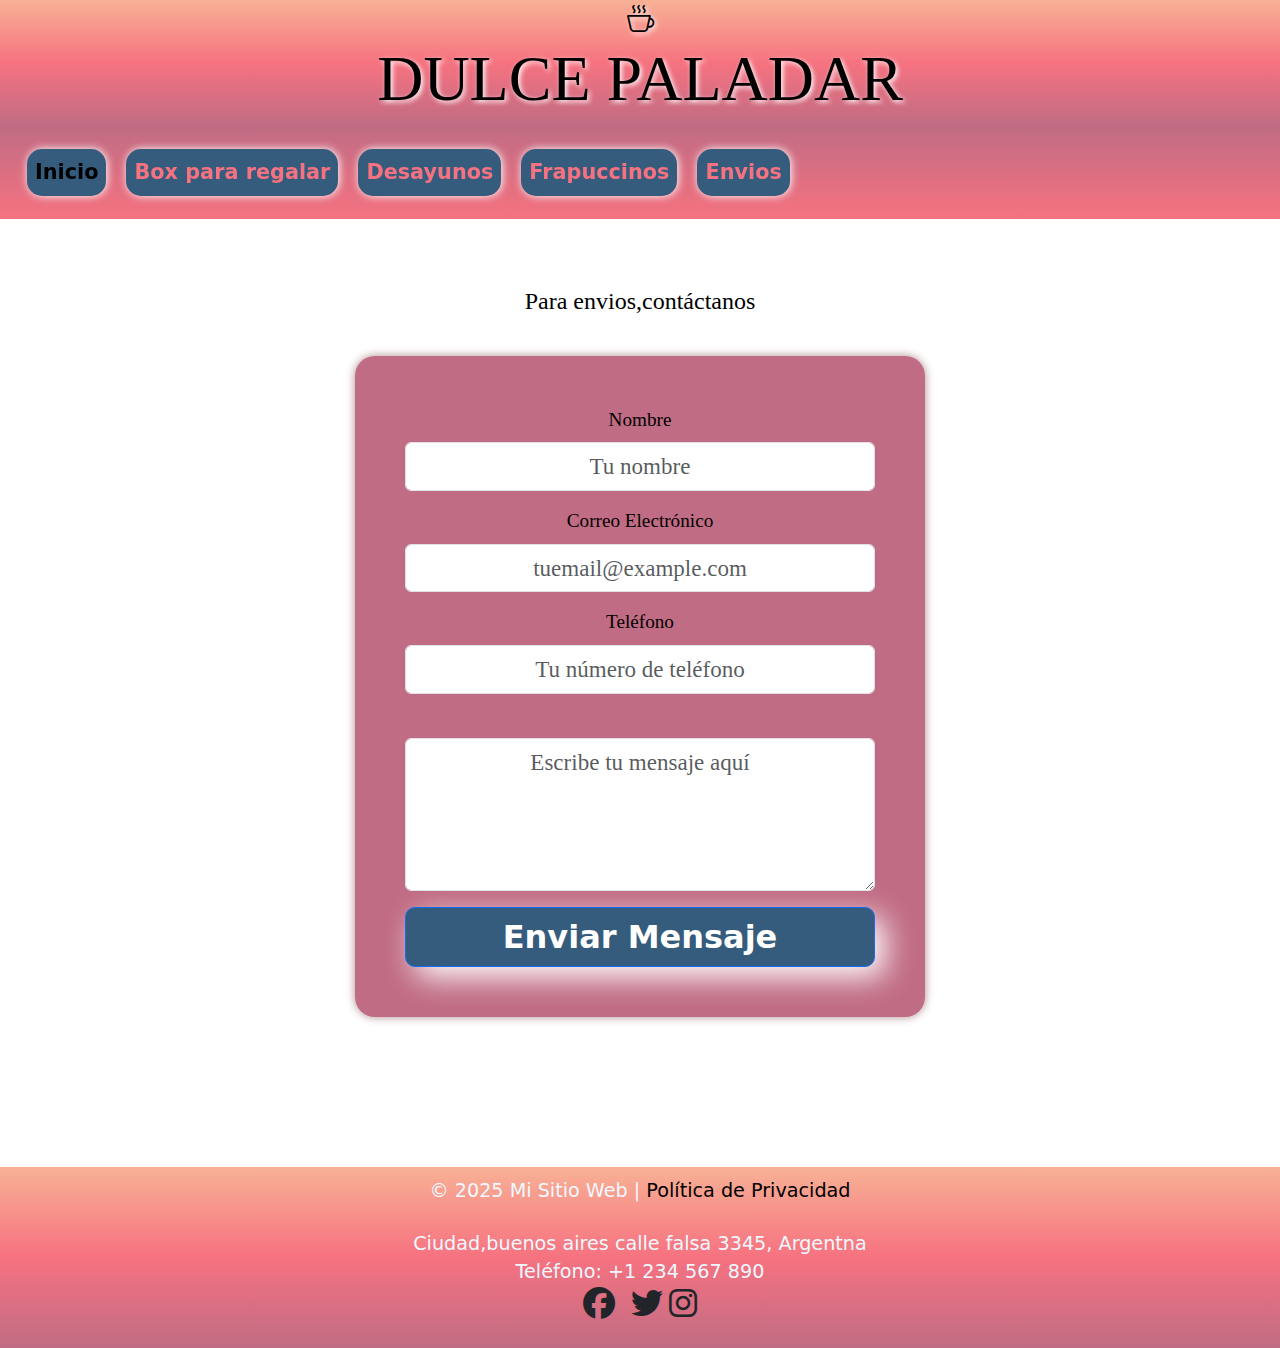
<file: pages/envios.html>
<!DOCTYPE html>
<html lang="en">
<head>
    <meta charset="UTF-8">
    <meta name="viewport" content="width=device-width, initial-scale=1.0">
    <meta name="description" content="Dulce Paladar:el lugar perfecto en San Isidro para disfrutar café de especialidad, panadería casera y desayunos únicos.">
    <meta name="keywords" content="dulce,salado,cafe,facturas,sandwich,donas,frape,yogurt,frape artesanal,tostadas,palta,desayunos,regalos,tortas,tartas,alfajores,huevos revueltos.">
    <title>Cafeteria Dulce paladar</title>
    <!--LIBRERIAS-->
    <link href="https://cdn.jsdelivr.net/npm/bootstrap@5.3.3/dist/css/bootstrap.min.css" rel="stylesheet" integrity="sha384-QWTKZyjpPEjISv5WaRU9OFeRpok6YctnYmDr5pNlyT2bRjXh0JMhjY6hW+ALEwIH" crossorigin="anonymous">
    <link rel="stylesheet" href="https://cdn.jsdelivr.net/npm/bootstrap-icons/font/bootstrap-icons.css">
    <link rel="stylesheet" href="../style.css">
    <link rel="stylesheet" href="https://cdnjs.cloudflare.com/ajax/libs/font-awesome/6.4.2/css/all.min.css">
</head>
<body>

<header>
    
            <!--========TITULO================-->
            <div class="titulo">
                <i class="bi bi-cup-hot"></i>
                <h1>DULCE PALADAR</h1>

            
            </div>
            
            

                <!--==========NAVEGACION=============-->
        
                <nav class="navbar navbar-expand-lg d-flex justify-content-center">
                    <div class="container-fluid">
                
                    <button class="navbar-toggler" type="button" data-bs-toggle="collapse" data-bs-target="#navbarNav" aria-controls="navbarNav" aria-expanded="false" aria-label="Toggle navigation">
                        <span class="navbar-toggler-icon"></span>
                    </button>
                    <div class="collapse navbar-collapse" id="navbarNav">
                        <ul class="navbar-nav">
                        <li class="nav-item">
                            <a class="nav-link active" aria-current="page" href="/index.html">Inicio</a>
                        </li>
                        <li class="nav-item">
                            <a class="nav-link" href="box para regalar.html">Box para regalar</a>
                        </li>
                        <li class="nav-item">
                            <a class="nav-link" href="desayunos.html">Desayunos</a>
                        </li>
                        <li class="nav-item">
                            <a class="nav-link" href="frapuccinos.html">Frapuccinos</a>
                        </li>
                        <li class="nav-item">
                            <a class="nav-link" href="envios.html">Envios</a>
                        </li>
                
                    
                        </ul>
                    </div>
                </div>
            </nav>
                
            
        
            
        </header>
        <!--========FORMULARIO=========-->
        <div class="container mt-5">
            <h2 class="text-center">Para envios,contáctanos</h2>
        
            
            <div class="row justify-content-center">
                <div class="col-md-6">
                    <form>
                        <!-- Nombre -->
                        <div class="mb-3">
                            <label for="nombre" class="form-label">Nombre</label>
                            <input type="text" class="form-control" id="nombre" placeholder="Tu nombre" required>
                        </div>
        
                        <!-- Correo Electrónico -->
                        <div class="mb-3">
                            <label for="email" class="form-label">Correo Electrónico</label>
                            <input type="email" class="form-control" id="email" placeholder="tuemail@example.com" required>
                        </div>
        
                        <!-- Teléfono -->
                        <div class="mb-3">
                            <label for="telefono" class="form-label">Teléfono</label>
                            <input type="tel" class="form-control" id="telefono" placeholder="Tu número de teléfono">
                        </div>
        
                        <!-- Mensaje -->
                        <div class="mb-3">
                            <label for="mensaje" class="form-label"></label>
                            <textarea class="form-control" id="mensaje" rows="4" placeholder="Escribe tu mensaje aquí" required></textarea>
                        </div>
        
                        <!-- Botón de envío -->
                        <div class="text-center">
                            <button type="submit" class="btn btn-primary w-100">Enviar Mensaje</button>
                        </div>
                    </form>
                </div>
            </div>
        </div>

        <!--FOOTER-->
        <div class="footer">
            <p>&copy; 2025 Mi Sitio Web | <a href="#privacidad">Política de Privacidad</a></p>
            
            <address>
        
            <br>
        <p>Ciudad,buenos aires
        calle falsa 3345,
        Argentna
        <br>
            Teléfono: +1 234 567 890<br></p>
        
    <!--iconos de redes sociales-->
        <div class="d-flex justify-content-center gap-3">
            <a href="#" class="text-dark"> <i class="text-dark"><i class="fa-brands fa-facebook fa-2x"></i></a>
            <a href="#" class="text-dark"><i class="fa-brands fa-twitter fa-2x"></i></a>
            <a href="#" class="text-dark"><i class="fa-brands fa-instagram fa-2x"></i></a>
                </address> 
            </div>
        </div>
</footer>
<script src="https://cdn.jsdelivr.net/npm/bootstrap@5.3.3/dist/js/bootstrap.bundle.min.js" integrity="sha384-YvpcrYf0tY3lHB60NNkmXc5s9fDVZLESaAA55NDzOxhy9GkcIdslK1eN7N6jIeHz" crossorigin="anonymous"></script>
</body>
</html>
</file>
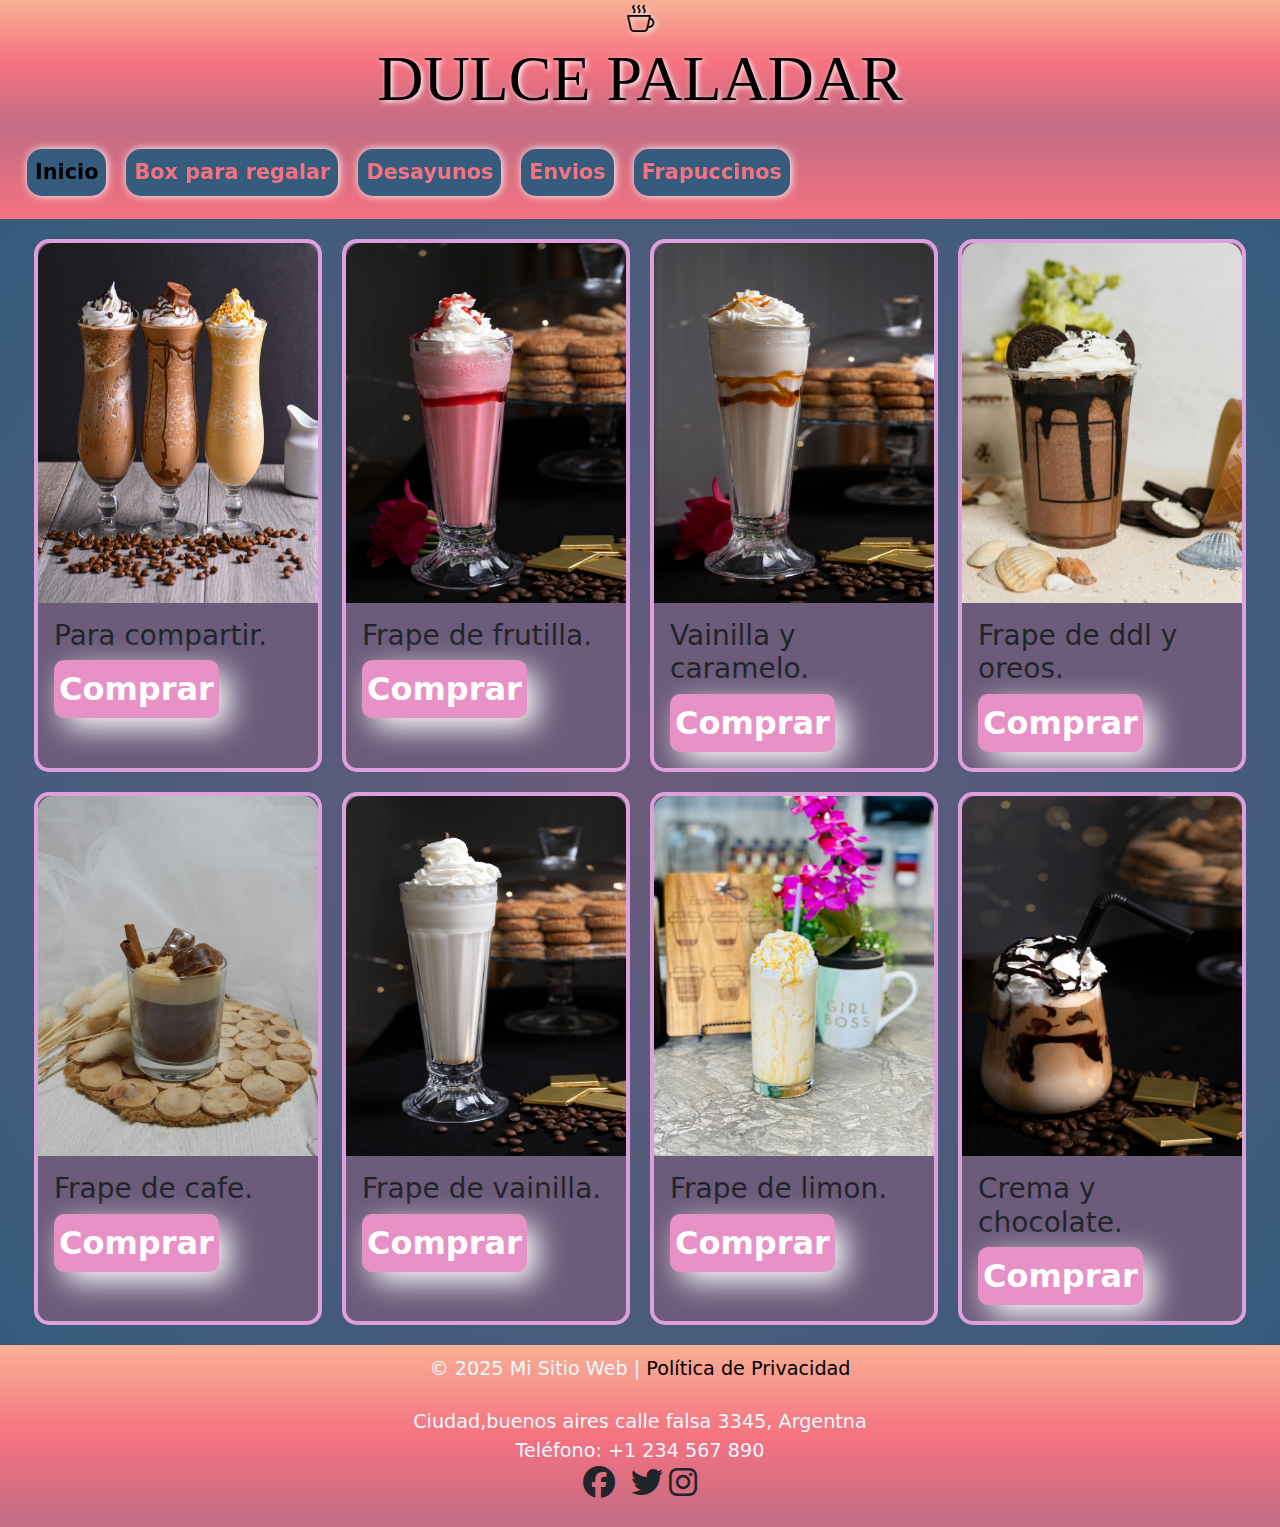
<file: pages/frapuccinos.html>
<!DOCTYPE html>
<html lang="en">
<head>
    <meta charset="UTF-8">
    <meta name="viewport" content="width=device-width, initial-scale=1.0">
    <meta name="description" content="Dulce Paladar:el lugar perfecto en San Isidro para disfrutar café de especialidad, panadería casera y desayunos únicos.">
    <meta name="keywords" content="dulce, salado, cafe, facturas, sandwich, donas, frape, yogurt, frape artesanal, tostadas, palta, desayunos, regalos, tortas, tartas, alfajores, huevos revueltos, panqueques, frutas.">
    <title>Cafeteria Dulce paladar</title>
    <!--LIBRERIAS-->
    <link href="https://cdn.jsdelivr.net/npm/bootstrap@5.3.3/dist/css/bootstrap.min.css" rel="stylesheet" integrity="sha384-QWTKZyjpPEjISv5WaRU9OFeRpok6YctnYmDr5pNlyT2bRjXh0JMhjY6hW+ALEwIH" crossorigin="anonymous">
    <link rel="stylesheet" href="https://cdn.jsdelivr.net/npm/bootstrap-icons/font/bootstrap-icons.css">
    <link rel="stylesheet"href="../style.css">
    <link rel="stylesheet" href="https://cdnjs.cloudflare.com/ajax/libs/font-awesome/6.4.2/css/all.min.css">

</head>
<body>
<header>

        
            
        
    
            <!--======TITULO=============-->
            <div class="titulo">
                <i class="bi bi-cup-hot"></i>
                <h1>DULCE PALADAR</h1>

            
            </div>
            
            
        
        <!--======NAVEGACION=================-->
            
        <nav class="navbar navbar-expand-lg d-flex justify-content-center">
            <div class="container-fluid">
        
            <button class="navbar-toggler" type="button" data-bs-toggle="collapse" data-bs-target="#navbarNav" aria-controls="navbarNav" aria-expanded="false" aria-label="Toggle navigation">
                <span class="navbar-toggler-icon"></span>
            </button>
            <div class="collapse navbar-collapse" id="navbarNav">
                <ul class="navbar-nav">
                <li class="nav-item">
                    <a class="nav-link active" aria-current="page" href="/index.html">Inicio</a>
                </li>
                <li class="nav-item">
                    <a class="nav-link" href="box para regalar.html">Box para regalar</a>
                </li>
                <li class="nav-item">
                    <a class="nav-link" href="desayunos.html">Desayunos</a>
                </li>
                <li class="nav-item">
                    <a class="nav-link" href="envios.html">Envios</a>
                </li>
                <li class="nav-item">
                <a class="nav-link" href="frapuccinos.html">Frapuccinos</a>
            </li>
                </ul>
            </div>
        </div>
    </nav>
        
            
            <!--PRODUCTOS-->
        
        <body>
        <div class="productos4">
        
            <div class="card" style="width: 18rem;">
                <img src="../Imagenes/imagenes/frappe.jpg" class="card-img-top" alt="frape para compartir">
                <div class="card-body">
                <h3 class="card-title">Para compartir.</h3>
                
                <a href="#" class="btn btn-primary">Comprar</a>
                </div>
            </div> <div class="card" style="width: 18rem;">
                <img src="../Imagenes/imagenes/frappe1.jpg" class="card-img-top" alt="Frape de frutilla">
                <div class="card-body">
                <h3 class="card-title">Frape de frutilla.</h3>
                
            <a href="#" class="btn btn-primary">Comprar</a>
                </div>
            </div><div class="card" style="width: 18rem;">
                <img src="../Imagenes/imagenes/frappe2.jpg" class="card-img-top" alt="Frape de vainilla y caramelo">
                <div class="card-body">
                <h3 class="card-title">Vainilla y caramelo.</h3>
            
                <a href="#" class="btn btn-primary">Comprar</a>
                </div>
            </div><div class="card" style="width: 18rem;">
                <img src="../Imagenes/imagenes/frappe3.jpg" class="card-img-top" alt="Frape de dulce de leche y oreos">
                <div class="card-body">
                <h3 class="card-title">Frape de ddl y oreos.</h3>
            
                <a href="#" class="btn btn-primary">Comprar</a>
                </div>
            </div><div class="card" style="width: 18rem;">
                <img src="../Imagenes/imagenes/frappe4.jpg" class="card-img-top" alt="frape de cafe">
                <div class="card-body">
                <h3 class="card-title">Frape de cafe.</h5>
                
                <a href="#" class="btn btn-primary">Comprar</a>
                </div>
            </div><div class="card" style="width: 18rem;">
                <img src="../Imagenes/imagenes/frappe5.jpg" class="card-img-top" alt="frape de vainilla">
                <div class="card-body">
                <h3 class="card-title">Frape de vainilla.</h3>
            
                <a href="#" class="btn btn-primary">Comprar</a>
                </div>
            </div><div class="card" style="width: 18rem;">
                <img src="../Imagenes/imagenes/frappe6.jpg" class="card-img-top" alt="Frape de limon">
                <div class="card-body">
                <h3 class="card-title">Frape de limon.</h3>
            
                <a href="#" class="btn btn-primary">Comprar</a>
                </div>
            </div><div class="card" style="width: 18rem;">
                <img src="../Imagenes/imagenes/frappe7.jpg" class="card-img-top" alt="frape de crema y chocolate ">
                <div class="card-body">
            <h3 class="card-title">Crema y chocolate.</h3>
            
                <a href="#" class="btn btn-primary">Comprar</a>
                </div>
            </div>
        </div>
    </header>
    
</main>




    
        
        
            
        <!--FOOTER-->

    <div class="footer">
                <p>&copy; 2025 Mi Sitio Web | <a href="#privacidad">Política de Privacidad</a></p>
                
                <address>
            
                <br>
            <p>Ciudad,buenos aires
            calle falsa 3345,
            Argentna
            <br>
                Teléfono: +1 234 567 890<br></p>
            
            <!--iconos de redes sociales-->
            <div class="d-flex justify-content-center gap-3">
                <a href="#" class="text-dark"> <i class="text-dark"><i class="fa-brands fa-facebook fa-2x"></i></a>
                <a href="#" class="text-dark"><i class="fa-brands fa-twitter fa-2x"></i></a>
                <a href="#" class="text-dark"><i class="fa-brands fa-instagram fa-2x"></i></a>
            </address>      
            </div>
        </div>
</footer>
<script src="https://cdn.jsdelivr.net/npm/bootstrap@5.3.3/dist/js/bootstrap.bundle.min.js" integrity="sha384-YvpcrYf0tY3lHB60NNkmXc5s9fDVZLESaAA55NDzOxhy9GkcIdslK1eN7N6jIeHz" crossorigin="anonymous"></script>
</body>
</html>
</file>
<file: style.css>
@charset "UTF-8";
.titulo {
  text-align: center;
  text-shadow: 2px 2px 5px rgba(255, 255, 255, 0.979);
  color: rgb(0, 0, 0);
  background: linear-gradient(to bottom, #f8b195, #f67280, #c06c84);
}
.titulo h1 {
  font-family: "Anton", serif;
  font-size: 40px;
  font-size: 4rem;
  animation: blink 2s infinite;
}
@keyframes blink {
  0% {
    opacity: 2;
  }
  40% {
    opacity: 0;
  }
  80% {
    opacity: 1;
  }
}

.navbar-expand-lg {
  background: linear-gradient(to bottom, #c06c84, #f67280);
}
.navbar-expand-lg .navegacion {
  display: flex;
  align-items: center;
}
.navbar-expand-lg ul {
  display: flex;
  justify-content: center;
  padding: 5px;
}
.navbar-expand-lg li {
  list-style: none;
  padding: 10px;
}
.navbar-expand-lg a {
  font-weight: bold;
  color: #f67280;
  font-size: 1.3rem;
}

.nav-link {
  font-size: 1rem;
  font-weight: bold;
  font-weight: bold;
  transition: 0.3s ease-in-out;
}

.nav-link:hover {
  filter: drop-shadow(1px 0px 4px rgb(255, 255, 255));
  border: 3px solid;
  border-radius: 10px;
  font-weight: bold;
}

.navbar-nav .nav-link:hover {
  color: #FFFFFF; /* Color blanco */
  text-shadow: 0 0 5px #FFFFFF, 0 0 10px #FFFFFF, #FFFFFF;
}

.nav-link.active {
  color: #c06c84;
  font-weight: bold;
}

.nav-link {
  background-color: #355c7d;
  border-radius: 15px;
  filter: drop-shadow(1px 0px 4px white);
}

.menu {
  font-family: cursive;
  width: 250px;
  height: 100vh;
  position: fixed;
  transition: left 0.3s ease-in-out;
  z-index: 1000;
  overflow: hidden;
  left: -250px;
  top: 0;
  padding-top: 20px;
  background-color: #BCAAA4;
}
.menu .menu-hamburguesa {
  font-size: 30px;
  cursor: pointer;
  padding: 4px;
  background-color: #966d5f;
  color: rgb(0, 0, 0);
  left: 10px;
  top: 10px;
  z-index: 3000;
  position: fixed;
  display: block;
  border-radius: 5px;
}
.menu .menu-checkbox {
  display: none;
}
.menu .menu-checkbox:checked ~ .menu {
  left: 0;
}

.productos1 {
  display: flex;
  flex-direction: column;
  justify-content: center;
  align-items: center;
  text-align: center;
  padding: 15px;
  background-image: url("./Imagenes/imagenes/fondocafe.jpg");
  background-size: cover;
  background-repeat: no-repeat;
  background-position: center;
  padding: 20px;
}

.productos1 img {
  width: 100%;
  height: 40vh;
  object-fit: cover;
  border: 10px;
  border: 5px solid rgb(215, 151, 218);
  transition: 0, 3 ease-in-out;
}

.productos1 .card img {
  width: 100%;
  border-radius: 10px;
  box-shadow: 0 0 10px #e064ff, 0 0 20px #00ffff, 0 0 30px #ff00ff;
  animation: luces 2s infinite alternate;
}

@keyframes luces {
  0% {
    box-shadow: 0 0 15px #ff00ff, 0 0 20px #00ffff, 0 0 30px #ff7aff;
  }
  50% {
    box-shadow: 0 0 15px #00ffff, 0 0 25px #ff00ff, 0 0 35px #00ffff;
  }
  100% {
    box-shadow: 0 0 50px #ff00ff, 0 0 20px #00ffff, 0 0 30px #ff00ff;
  }
}
.productos1 h5 {
  color: rgb(0, 0, 0);
  font-size: 3rem;
  font-family: fantasy;
  text-shadow: 2px 2px 5px rgba(255, 255, 255, 0.979);
  color: rgb(0, 0, 0);
}

.productos1 p {
  font-size: larger;
  font-family: cursive;
}

.card {
  background-color: #6c5b7b;
}

img:hover {
  transform: scale(1s);
}

.producto-galeria {
  grid-column: 2/3;
  display: grid;
  grid-template-columns: 1fr 1fr 1fr;
  justify-content: center;
  gap: 20px;
  background-color: #966d5f rgba(150, 109, 95, 0.3);
  padding: 20px;
}

.container2 {
  display: flex;
  background: linear-gradient(to right, #F67280, #355C7D);
}

.card-producto {
  display: flex;
}
.card-producto img {
  width: 50%;
  height: 50vh;
  object-fit: cover;
  align-items: center;
  justify-content: center;
}
.card-producto h5 {
  font-family: "Lilita One", sans-serif;
  font-size: 2.5rem;
  font-size: 40px;
  text-shadow: 2px 2px 5px rgb(255, 255, 255);
  text-align: center;
  font-weight: bold;
}
.card-producto p {
  font-family: "Gill Sans", "Gill Sans MT", Calibri, "Trebuchet MS", sans-serif;
  font-size: 2rem;
  text-align: center;
  font-style: oblique;
  font-weight: bold;
}

.productos2 {
  flex-direction: column;
  justify-content: center;
  align-items: center;
  text-align: center;
  background: radial-gradient(circle, #6c5b7b, #f67280);
}

.carta {
  width: 300px;
  margin: auto;
  box-shadow: 0px 0px 40px #ff00f2;
  transition: box-shadow 0.3s ease-in-out;
  background-color: #355c7d;
  gap: 5px;
  opacity: 1 !important;
  transform: none !important;
}
.carta h5 {
  text-align: center;
  text-shadow: 50px 50px 50px #ff008c;
  font-family: cursive;
  font-size: 3rem;
  text-shadow: 2px 2px 5px rgba(255, 255, 255, 0.979);
  color: rgb(0, 0, 0);
}
.carta .carta body {
  padding: 0px;
  gap: 10px;
  max-width: 20vh;
}
.carta p {
  text-align: center;
  font-size: 1rem;
  color: whitesmoke;
}
.carta .card-img-top {
  height: 50vh;
  object-fit: cover;
}
.carta .card-group {
  display: grid;
  grid-template-columns: 1fr 1fr;
  gap: 2px;
  background-image: url("../marumaru/Imagenes/imagenes/fondo.png");
  background-size: cover;
  background-repeat: no-repeat;
  background-position: center;
  padding: 10px;
}

.productos4 {
  display: flex;
  flex-wrap: wrap;
  justify-content: center;
  gap: 20px;
  padding: 20px;
  background: radial-gradient(circle, #6c5b7b, #355c7d);
  /* Estilo del botón */
}
.productos4 h5 {
  font-family: fantasy;
  color: black;
  text-shadow: 2px 2px 5px rgba(255, 255, 255, 0.979);
  font-style: italic;
  font-size: 3rem;
}
.productos4 .card {
  position: relative;
  width: 18rem;
  overflow: hidden;
  border-radius: 15px;
  transition: transform 0.3s ease-in-out, box-shadow 0.3s ease-in-out;
  border: 4px solid plum;
  animation: borderAnimation 3s infinite linear;
}
.productos4 .card:hover {
  transform: scale(1.05);
  box-shadow: 10px 10px 20px rgba(255, 0, 221, 0.8);
}
.productos4 .card img {
  border-radius: 15px 15px 0 0;
  transition: transform 0.3s ease-in-out;
  width: 100%;
  height: 40vh;
}
.productos4 .card:hover img {
  transform: scale(1.1);
  color: #ff008c;
}
.productos4 .btn-primary {
  background-color: #e791c6;
  border: none;
  text-align: center;
  align-items: center;
  justify-content: center;
  transition: background 0.3s ease-in-out;
}
.productos4 .btn-primary:hover {
  background-color: #ff01f2;
}
@keyframes fadeIn {
  from {
    opacity: 1;
    transform: translateY(20px);
  }
  to {
    opacity: 1;
    transform: translateY(0);
  }
}
.productos4 .card {
  animation: fadeIn 0.8s ease-in-out;
}

#boton-comprar {
  background-color: #c06c84;
  color: black;
  font-weight: bold;
  font-size: 1rem;
  padding: 5px;
  border-radius: 10px;
  text-align: center;
  text-decoration: none;
  cursor: pointer;
  box-shadow: 10px 10px 30px white;
  transition: background-color 0.3s ease, transform 0.2s ease;
}

a:hover {
  transform: scale(1.05);
}

a:active {
  transform: scale(1.5);
  background-color: #355c7d;
}

#boton-agregar {
  background-color: #6c5b7b;
  color: black;
  font-weight: bold;
  font-size: 1rem;
  padding: 5px;
  border-radius: 10px;
  text-align: center;
  text-decoration: none;
  cursor: pointer;
  box-shadow: 10px 10px 30px white;
  transition: background-color 0.3s ease, transform 0.2s ease;
}

a:hover {
  transform: scale(1.05);
}
a:hover a:active {
  transform: scale(1.5);
}

.btn-primary {
  background-color: #355c7d;
  color: white;
  font-weight: bold;
  font-size: 2rem;
  padding: 5px;
  border-radius: 10px;
  text-align: center;
  text-decoration: none;
  cursor: pointer;
  box-shadow: 10px 10px 30px white;
  transition: background-color 0.3s ease, transform 0.2s ease;
}

.container {
  display: flex;
  flex-direction: column;
  width: 100%;
  height: 100vh;
  position: relative;
}
.container .container mt-5 {
  background: linear-gradient(to bottom, #f8b195, #f67280, #c06c84);
}
.container .col-md-6 {
  background-color: #c06c84;
  padding: 50px;
  border-radius: 20px;
  box-shadow: 0px 0px 10px rgb(175, 139, 139);
  margin: 20px;
}
.container .mb-3, .container input, .container textarea {
  margin-bottom: 5px;
  color: black;
  text-align: center;
  font-family: cursive;
  font-size: 1.2em;
}
.container h2 {
  font-family: fantasy;
  color: black;
  font-size: 1.5rem;
  text-align: center;
  margin: 20px;
}

.bi-cup-hot {
  font-size: 1.7rem;
  color: rgb(0, 0, 0);
  animation: steam 5s infinite alternate ease-in-out;
}
@keyframes steam {
  0% {
    transform: translateY(0);
  }
  100% {
    transform: translateY(-8px);
  }
}

.footer {
  text-align: center;
  background: linear-gradient(to bottom, #f8b195, #f67280, #c06c84);
  color: aliceblue;
  width: 100%;
  padding: 10px;
  position: relative;
  bottom: 0;
}
.footer p {
  text-align: center;
  color: aliceblue;
  font-size: larger;
  margin: 0;
  padding: 0;
}
.footer a {
  text-align: center;
  text-decoration: none;
  color: black;
}

* {
  margin: 0;
  padding: 0;
}

.contenedor {
  display: flex;
  justify-content: center;
  align-items: center;
  padding: 0px;
  gap: 5px;
}

.body {
  display: flex;
  flex-direction: column;
  min-height: 100vh;
  margin: 0;
  width: 100%;
  overflow-x: hidden;
  padding-top: 60px;
}

.main {
  display: grid;
  grid-template-columns: 15% 1fr;
}

.main {
  display: grid;
  grid-template-columns: 10% 1fr;
}

.menu {
  grid-column: 1/2;
}

.contenido {
  grid-column: 2/3;
  width: 100%;
}

.titulo {
  display: grid;
  grid-area: 2/3;
}

@media (max-widht: 500px) {
  .menu {
    width: 200px;
  }
  .menu a {
    font-size: 10px;
    padding: 8px;
  }
}

/*# sourceMappingURL=style.css.map */
</file>
